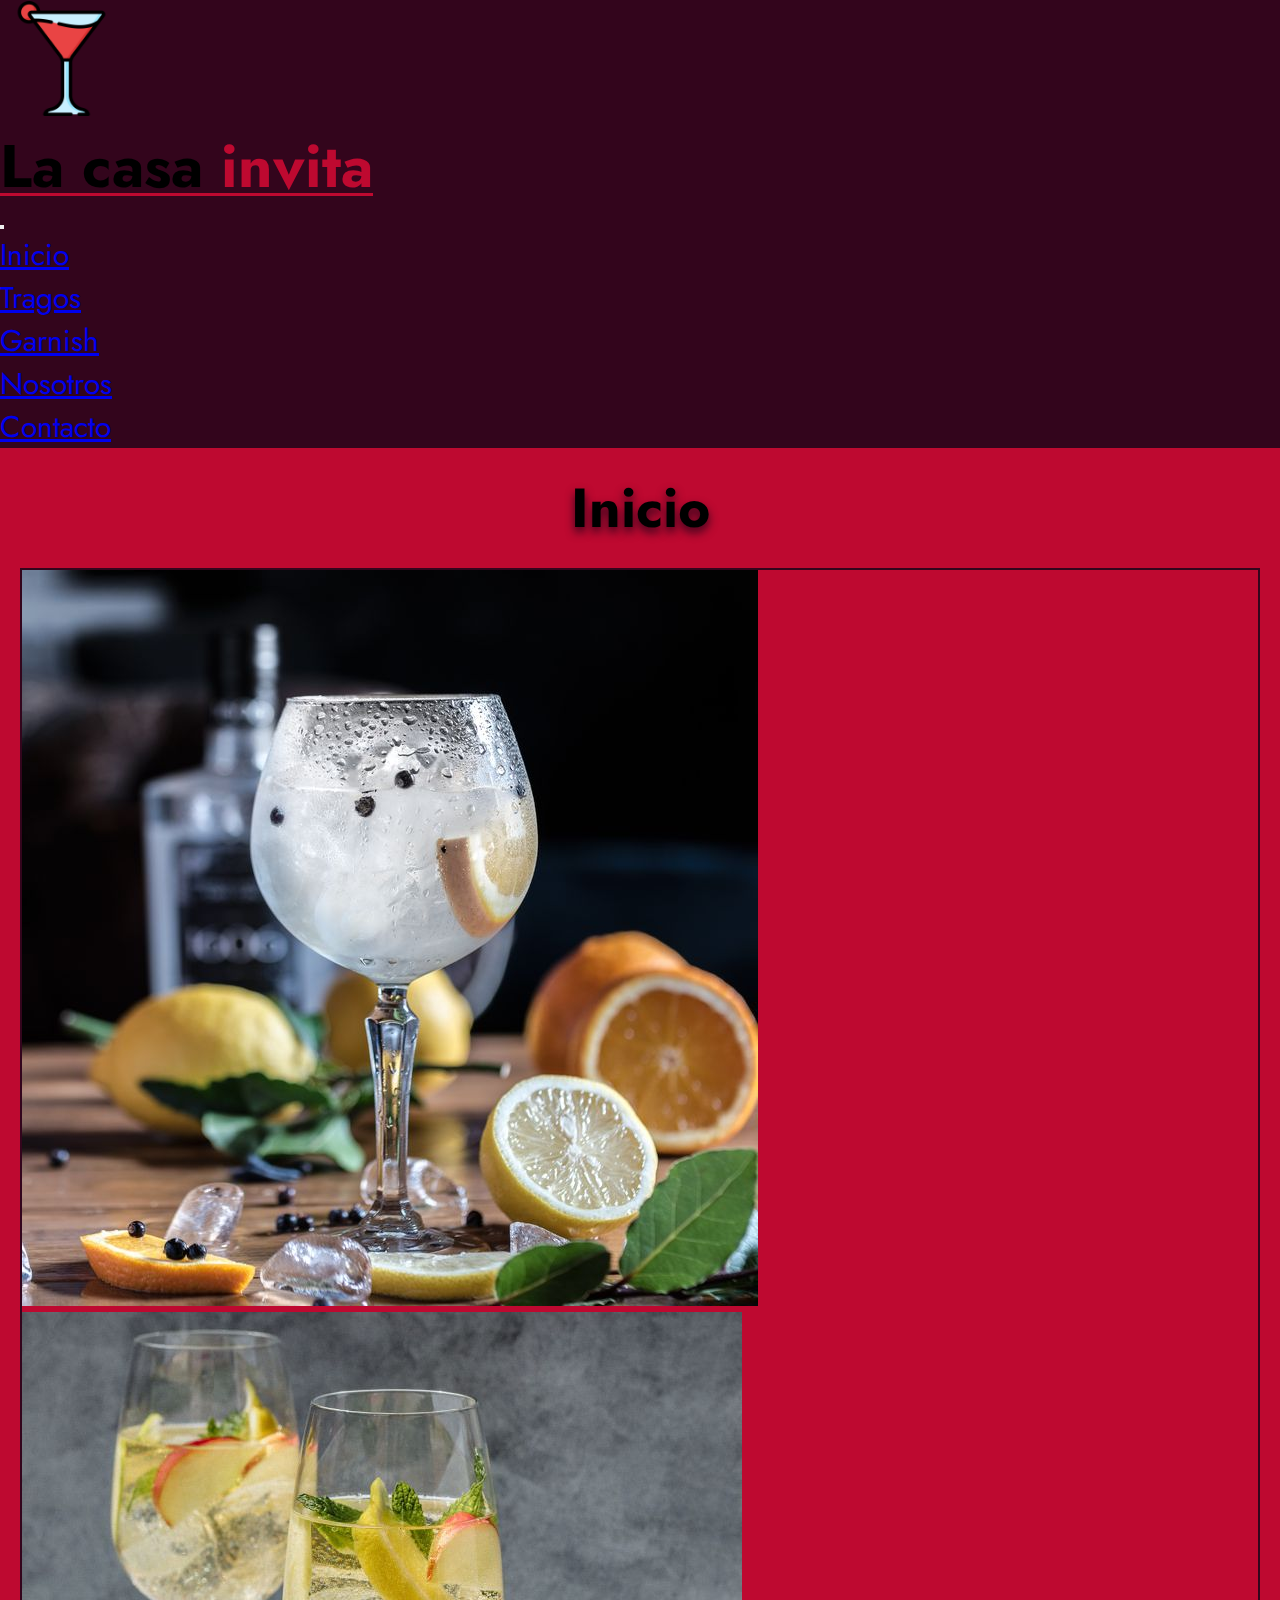
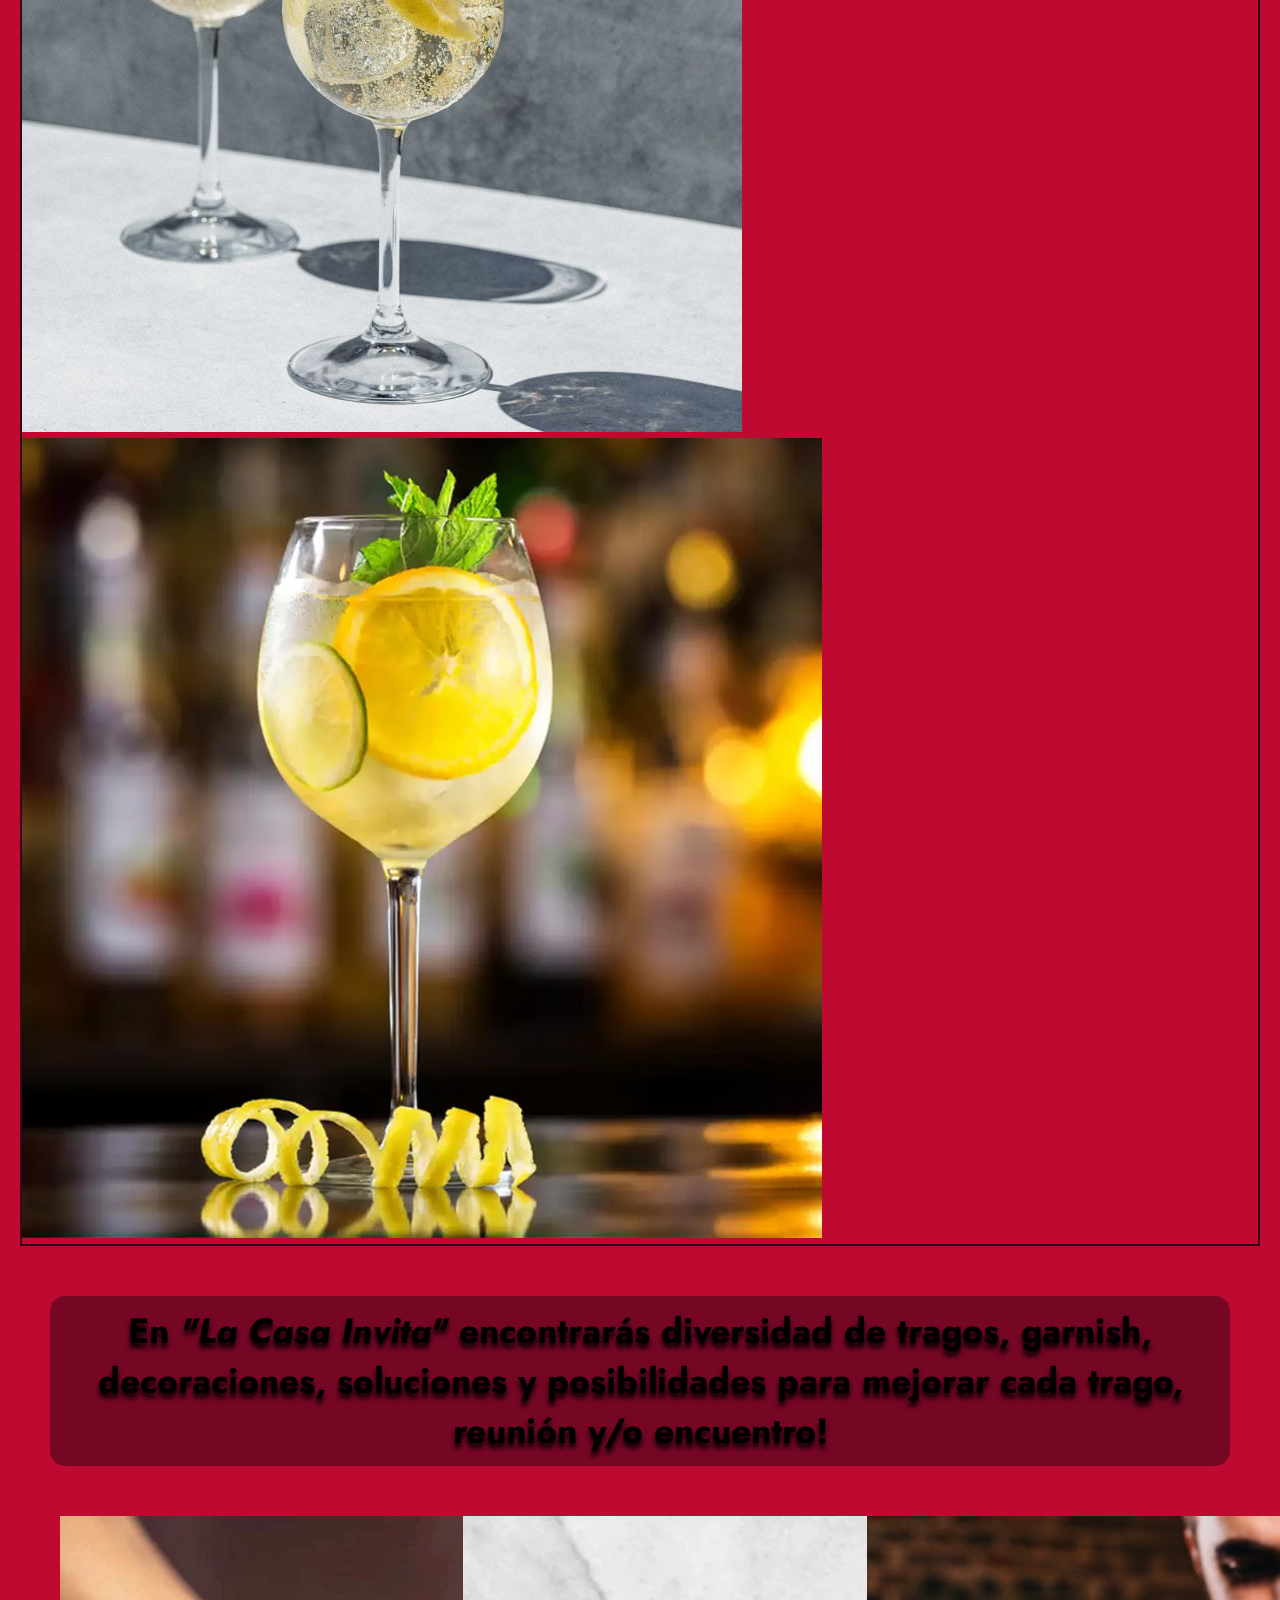
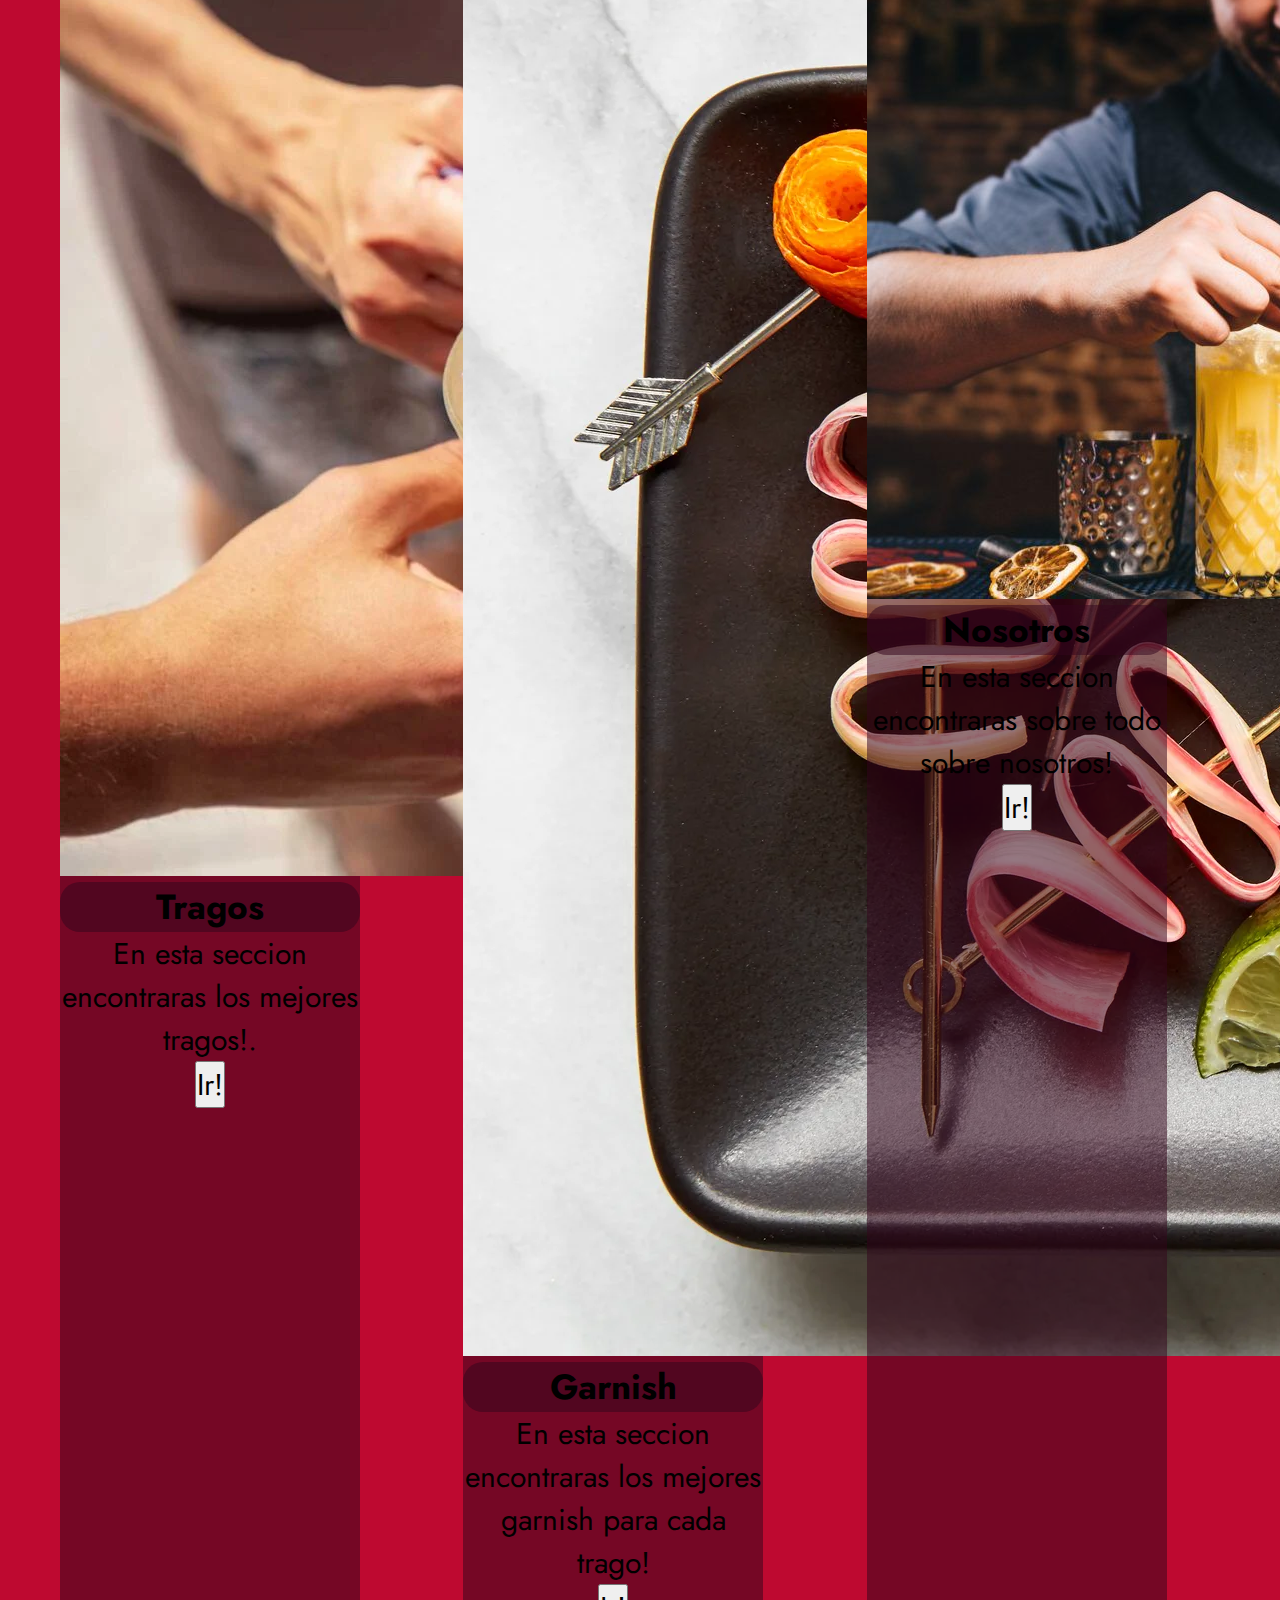
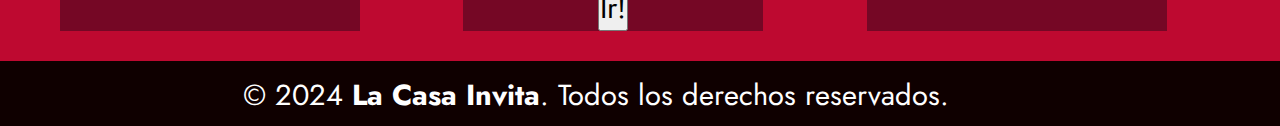
<file: index.html>
<!DOCTYPE html>
<html lang="es">
<head>
    <meta charset="UTF-8">
    <meta name="viewport" content="width=device-width, initial-scale=1.0">
    <title>La casa invita | Inicio</title>
    <link rel="stylesheet" href="https://cdnjs.cloudflare.com/ajax/libs/font-awesome/6.5.2/css/all.min.css"
        integrity="sha512-SnH5WK+bZxgPHs44uWIX+LLJAJ9/2PkPKZ5QiAj6Ta86w+fsb2TkcmfRyVX3pBnMFcV7oQPJkl9QevSCWr3W6A=="
        crossorigin="anonymous" referrerpolicy="no-referrer" />
    <link href="https://cdn.jsdelivr.net/npm/bootstrap@5.0.2/dist/css/bootstrap.min.css" rel="stylesheet"
        integrity="sha384-EVSTQN3/azprG1Anm3QDgpJLIm9Nao0Yz1ztcQTwFspd3yD65VohhpuuCOmLASjC" crossorigin="anonymous">
    <link rel="stylesheet" href="./styles/estilos.css">
    <meta name="description" content="Los mejores tragos, cooktails, destilados en combinacion, recomendaciones de garnish y tips para la mayor experiencia con bebidas alcoholicas!">
    <meta name="keyword" content="alcohol, tragos, cooktails, garnish, bebidas, isotonico, destilado, whisky, ron, vodka, tequila, gin, fernet">
</head>
<body>
    <header class="flex-column align-items-center">
        <nav class="navbar navbar-expand-lg navbar-light bg-light">
            <div class="container-fluid d-flex justify-content-between align-items-center">
                <a class="navbar-brand" href="#"><img class="logo" src="./assets/LOGO.png" alt="Cooktail Logo"></a>
                <div class="titulo">
                    <h1>La casa <span>invita</span></h1>
                </div>
                <button class="navbar-toggler" type="button" data-bs-toggle="collapse"
                    data-bs-target="#navbarNavDropdown" aria-controls="navbarNavDropdown" aria-expanded="false"
                    aria-label="Toggle navigation">
                    <span class="navbar-toggler-icon"></span>
                </button>
                <div class="collapse navbar-collapse" id="navbarNavDropdown">
                    <ul class="navbar-nav ms-auto">
                        <li class="nav-item">
                            <a class="nav-link active" aria-current="page" href="#">Inicio</a>
                        </li>
                        <li class="nav-item">
                            <a class="nav-link" href="./pages/1.html">Tragos</a>
                        </li>
                        <li class="nav-item">
                            <a class="nav-link" href="./pages/2.html">Garnish</a>
                        </li>
                        <li class="nav-item">
                            <a class="nav-link" href="#">Nosotros</a>
                        </li>
                        <li class="nav-item">
                            <a class="nav-link" href="#">Contacto</a>
                        </li>
                    </ul>
                </div>
            </div>
        </nav>
    </header>    
    <h2 class="sub">Inicio</h2>
    <section class="CarruselMovil">
        <div class="carousel-container">
            <div id="carouselExampleSlidesOnly" class="ImgCar carousel slide" data-bs-ride="carousel">
                <div class="carousel-inner">
                    <div class="carousel-item active">
                        <img src="./assets/TRAGO1.jpg" class="w-100" alt="Cooktail">
                    </div>
                    <div class="carousel-item">
                        <img src="./assets/TRAGO2.jpg" class="w-100" alt="Cooktail">
                    </div>
                    <div class="carousel-item">
                        <img src="./assets/TRAGO3.webp" class="w-100" alt="Cooktail">
                    </div>
                </div>
            </div>
        </div>
        <h3 class="presentacion">En <em>"La Casa Invita"</em> encontrarás diversidad de tragos, garnish, decoraciones, soluciones y posibilidades para mejorar cada trago, reunión y/o encuentro!</h3>
    </section>    
    <section class="Cards">
        <div class="card" style="width: 18rem;">
            <img src="./assets/Tragos.webp" class="card-img-top" alt="Cooktails">
            <div class="card-body">
                <h5 class="card-title">Tragos</h5>
                <p class="card-text">En esta seccion encontraras los mejores tragos!.</p>
                <a href="#"><button type="button" class="btn btn-danger">Ir!</button></a>
            </div>
        </div>
        <div class="card" style="width: 18rem;">
            <img src="./assets/Garnish.webp" class="card-img-top" alt="Garnish para tragos">
            <div class="card-body">
                <h5 class="card-title">Garnish</h5>
                <p class="card-text">En esta seccion encontraras los mejores garnish para cada trago!</p>
                <a href="#"><button type="button" class="btn btn-danger">Ir!</button></a>
            </div>
        </div>
        <div class="card" style="width: 18rem;">
            <img src="./assets/Nosotros.jpg" class="card-img-top" alt="Bartender haciendo un trago">
            <div class="card-body">
                <h5 class="card-title">Nosotros</h5>
                <p class="card-text">En esta seccion encontraras sobre todo sobre nosotros!</p>
                <a href="#"><button type="button" class="btn btn-danger">Ir!</button></a>
            </div>
        </div>
    </section>
    <footer>
        <p>&copy; 2024 <strong>La Casa Invita</strong>. Todos los derechos reservados.
        <a href="https://www.instagram.com/"><i class="fa-brands fa-instagram fa-beat"></i></a>
        <a href="https://www.facebook.com"><i class="fa-brands fa-facebook fa-beat"></i></a>
        </p>
    </footer>
    <script src="https://cdn.jsdelivr.net/npm/@popperjs/core@2.9.2/dist/umd/popper.min.js"
        integrity="sha384-IQsoLXl5PILFhosVNubq5LC7Qb9DXgDA9i+tQ8Zj3iwWAwPtgFTxbJ8NT4GN1R8p" crossorigin="anonymous">
    </script>
    <script src="https://cdn.jsdelivr.net/npm/bootstrap@5.0.2/dist/js/bootstrap.min.js"
        integrity="sha384-cVKIPhGWiC2Al4u+LWgxfKTRIcfu0JTxR+EQDz/bgldoEyl4H0zUF0QKbrJ0EcQF" crossorigin="anonymous">
    </script>
</body>
</html>
</file>
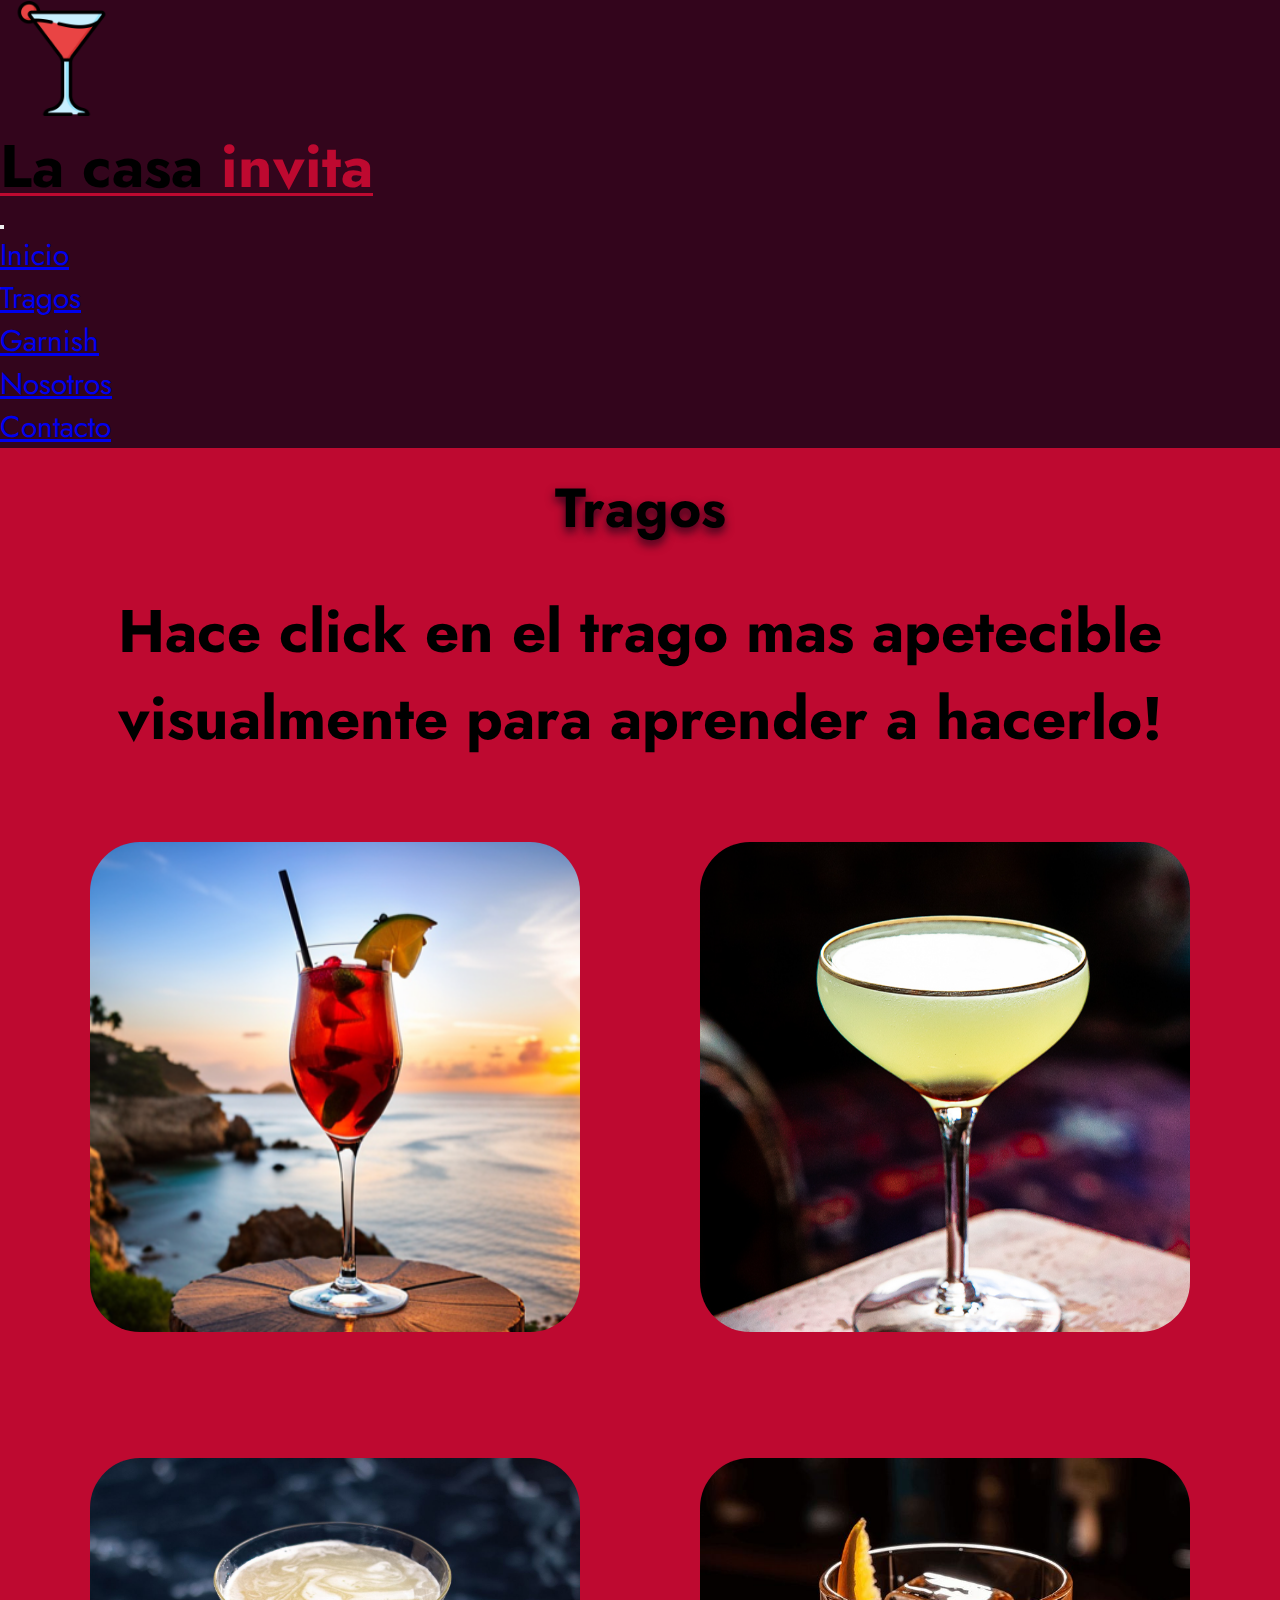
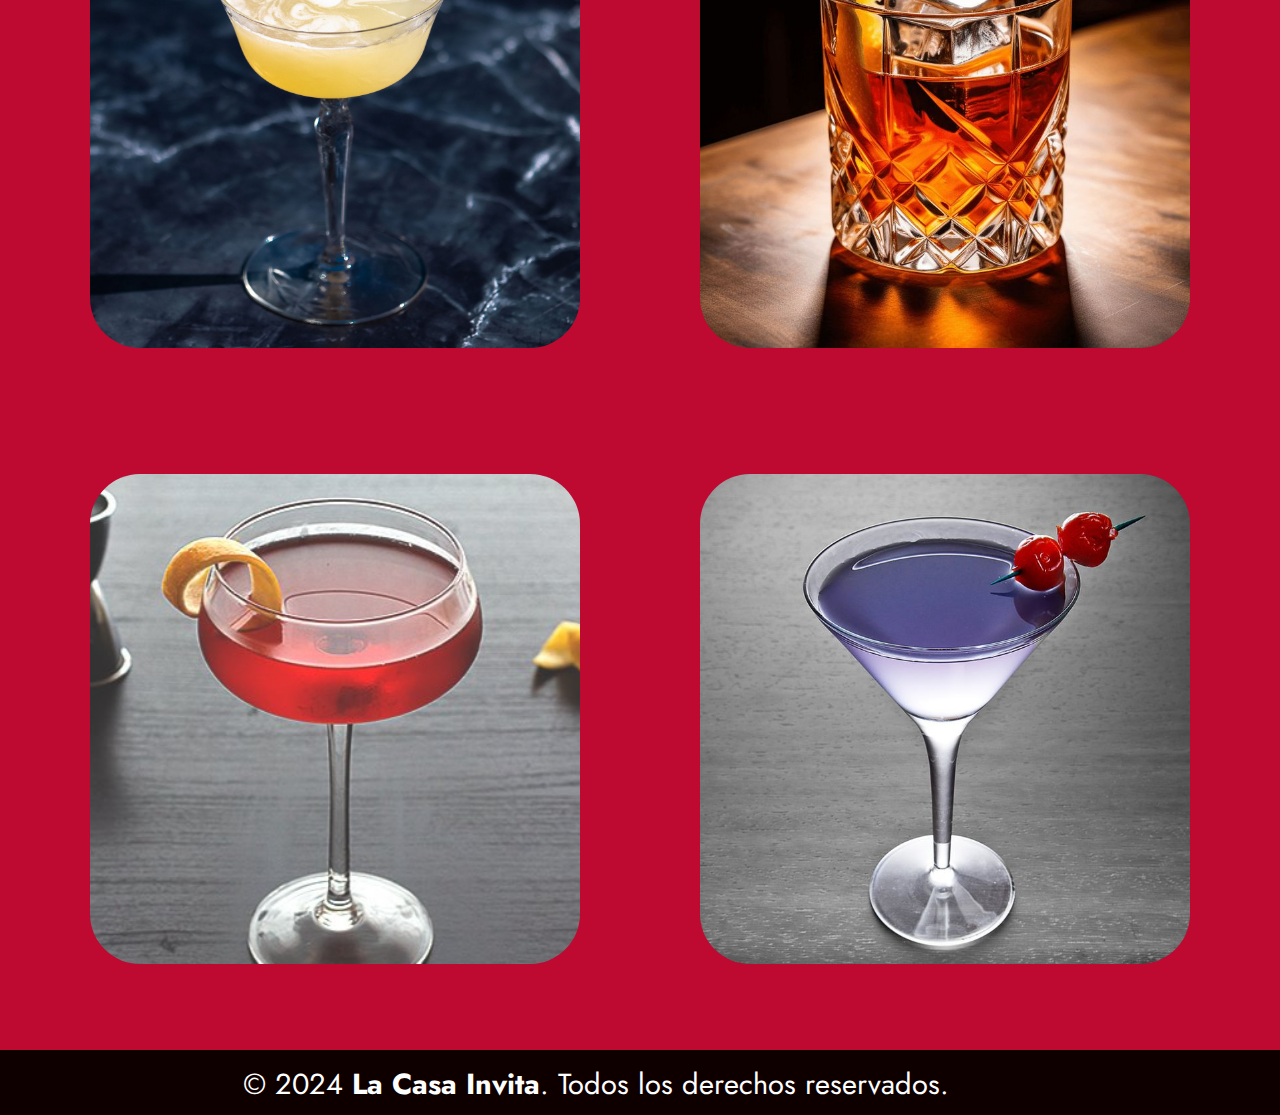
<file: pages/1.html>
<!DOCTYPE html>
<html lang="es">
<head>
    <meta charset="UTF-8">
    <meta name="viewport" content="width=device-width, initial-scale=1.0">
    <title>Tragos de La Casa</title>
    <link rel="stylesheet" href="https://cdnjs.cloudflare.com/ajax/libs/font-awesome/6.5.2/css/all.min.css"
        integrity="sha512-SnH5WK+bZxgPHs44uWIX+LLJAJ9/2PkPKZ5QiAj6Ta86w+fsb2TkcmfRyVX3pBnMFcV7oQPJkl9QevSCWr3W6A=="
        crossorigin="anonymous" referrerpolicy="no-referrer" />
    <link href="https://cdn.jsdelivr.net/npm/bootstrap@5.0.2/dist/css/bootstrap.min.css" rel="stylesheet"
        integrity="sha384-EVSTQN3/azprG1Anm3QDgpJLIm9Nao0Yz1ztcQTwFspd3yD65VohhpuuCOmLASjC" crossorigin="anonymous">
    <link rel="stylesheet" href="../styles/estilos.css">
    <meta name="description" content="Los mejores tragos, cooktails, destilados en combinacion, recomendaciones de garnish y tips para la mayor experiencia con bebidas alcoholicas!">
    <meta name="keyword" content="alcohol, tragos, cooktails, garnish, bebidas, isotonico, destilado, whisky, ron, vodka, tequila, gin, fernet">
</head>
<body>
    <header class="flex-column align-items-center">
        <nav class="navbar navbar-expand-lg navbar-light bg-light">
            <div class="container-fluid d-flex justify-content-between align-items-center">
                <a class="navbar-brand" href="#"><img class="logo" src="../assets/LOGO.png" alt="Cooktail Logo"></a>
                <div class="titulo">
                    <h1>La casa <span>invita</span></h1>
                </div>
                <button class="navbar-toggler" type="button" data-bs-toggle="collapse"
                    data-bs-target="#navbarNavDropdown" aria-controls="navbarNavDropdown" aria-expanded="false"
                    aria-label="Toggle navigation">
                    <span class="navbar-toggler-icon"></span>
                </button>
                <div class="collapse navbar-collapse" id="navbarNavDropdown">
                    <ul class="navbar-nav ms-auto">
                        <li class="nav-item">
                            <a class="nav-link" aria-current="page" href="../index.html">Inicio</a>
                        </li>
                        <li class="nav-item">
                            <a class="nav-link active" href="#">Tragos</a>
                        </li>
                        <li class="nav-item">
                            <a class="nav-link" href="./2.html">Garnish</a>
                        </li>
                        <li class="nav-item">
                            <a class="nav-link" href="#">Nosotros</a>
                        </li>
                        <li class="nav-item">
                            <a class="nav-link" href="#">Contacto</a>
                        </li>
                    </ul>
                </div>
            </div>
        </nav>
    </header>    
    <h2 class="sub">Tragos</h2>
        <section class="container">
            <div class="textoTragoDiv"></div>
            <h3 class="textoTragos">Hace click en el trago mas apetecible visualmente para aprender a hacerlo!</h3>
            <div class="tragosGrid">
                <a href="https://www.allrecipes.com/recipe/218364/sunset-sangria/"><img src="../assets/SunsetSangria.png" alt="Trago Sunset Sangria"></a>
                <a href="https://www.liquor.com/recipes/the-last-word/"><img src="../assets/LastWorld.jpg" alt="Trago Last World"></a>
                <a href="https://www.liquor.com/recipes/corpse-reviver-no-2/"><img src="../assets/CorpseReviverNo2.jpg" alt="Trago Corpse Reviver No2"></a>
                <a href="https://liquor.com/recipes/sazerac/"><img src="../assets/Sazerac.jpg" alt="Trago Sazerac"></a>
                <a href="https://www.liquor.com/recipes/boulevardier/"><img src="../assets/Boulevardier.jpg" alt="Trago Boulevardier"></a>
                <a href="https://www.liquor.com/recipes/aviation/"><img src="../assets/Aviatation.jpg" alt="Trago Aviatation"></a>
            </div>
        </section>
    <footer>
        <p>&copy; 2024 <strong>La Casa Invita</strong>. Todos los derechos reservados.
        <a href="https://www.instagram.com/"><i class="fa-brands fa-instagram fa-beat"></i></a>
        <a href="https://www.facebook.com"><i class="fa-brands fa-facebook fa-beat"></i></a>
        </p>
    </footer>
    <script src="https://cdn.jsdelivr.net/npm/@popperjs/core@2.9.2/dist/umd/popper.min.js"
        integrity="sha384-IQsoLXl5PILFhosVNubq5LC7Qb9DXgDA9i+tQ8Zj3iwWAwPtgFTxbJ8NT4GN1R8p" crossorigin="anonymous">
    </script>
    <script src="https://cdn.jsdelivr.net/npm/bootstrap@5.0.2/dist/js/bootstrap.min.js"
        integrity="sha384-cVKIPhGWiC2Al4u+LWgxfKTRIcfu0JTxR+EQDz/bgldoEyl4H0zUF0QKbrJ0EcQF" crossorigin="anonymous">
    </script>
</body>
</html>
</file>
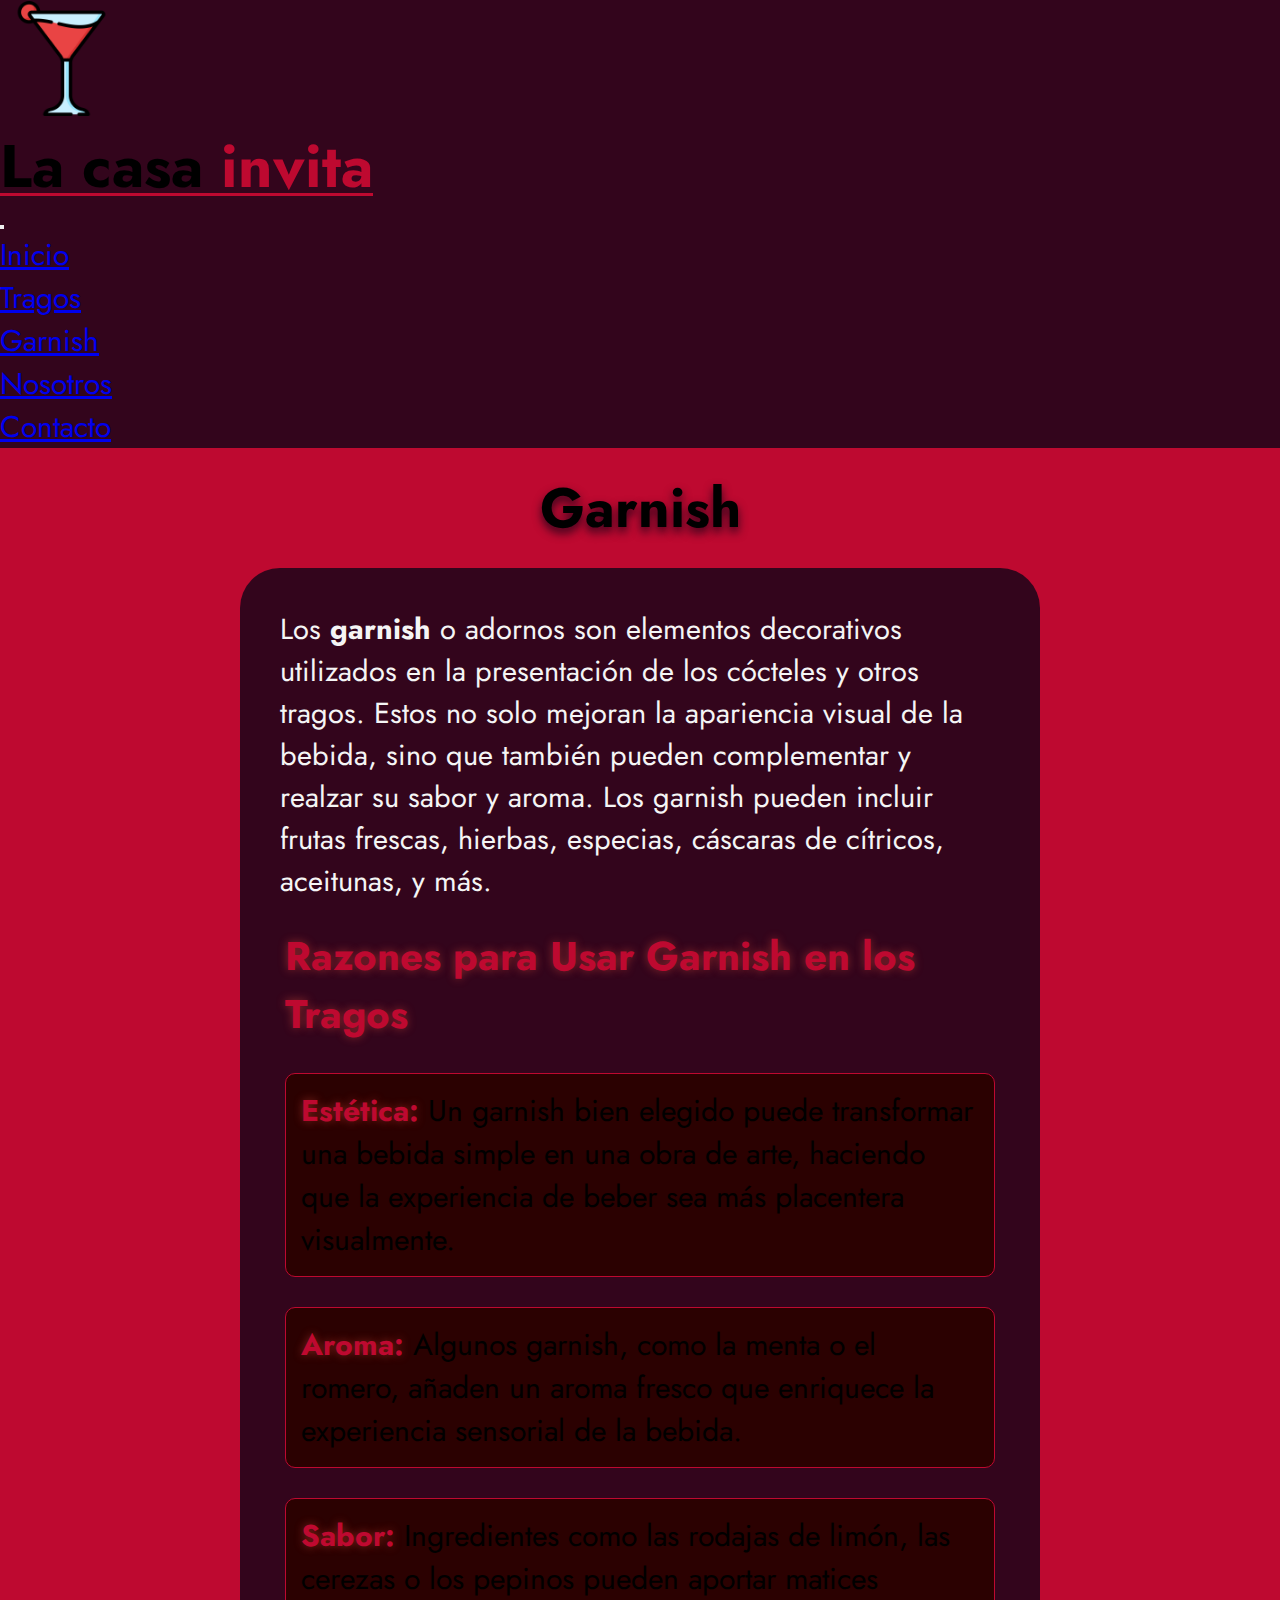
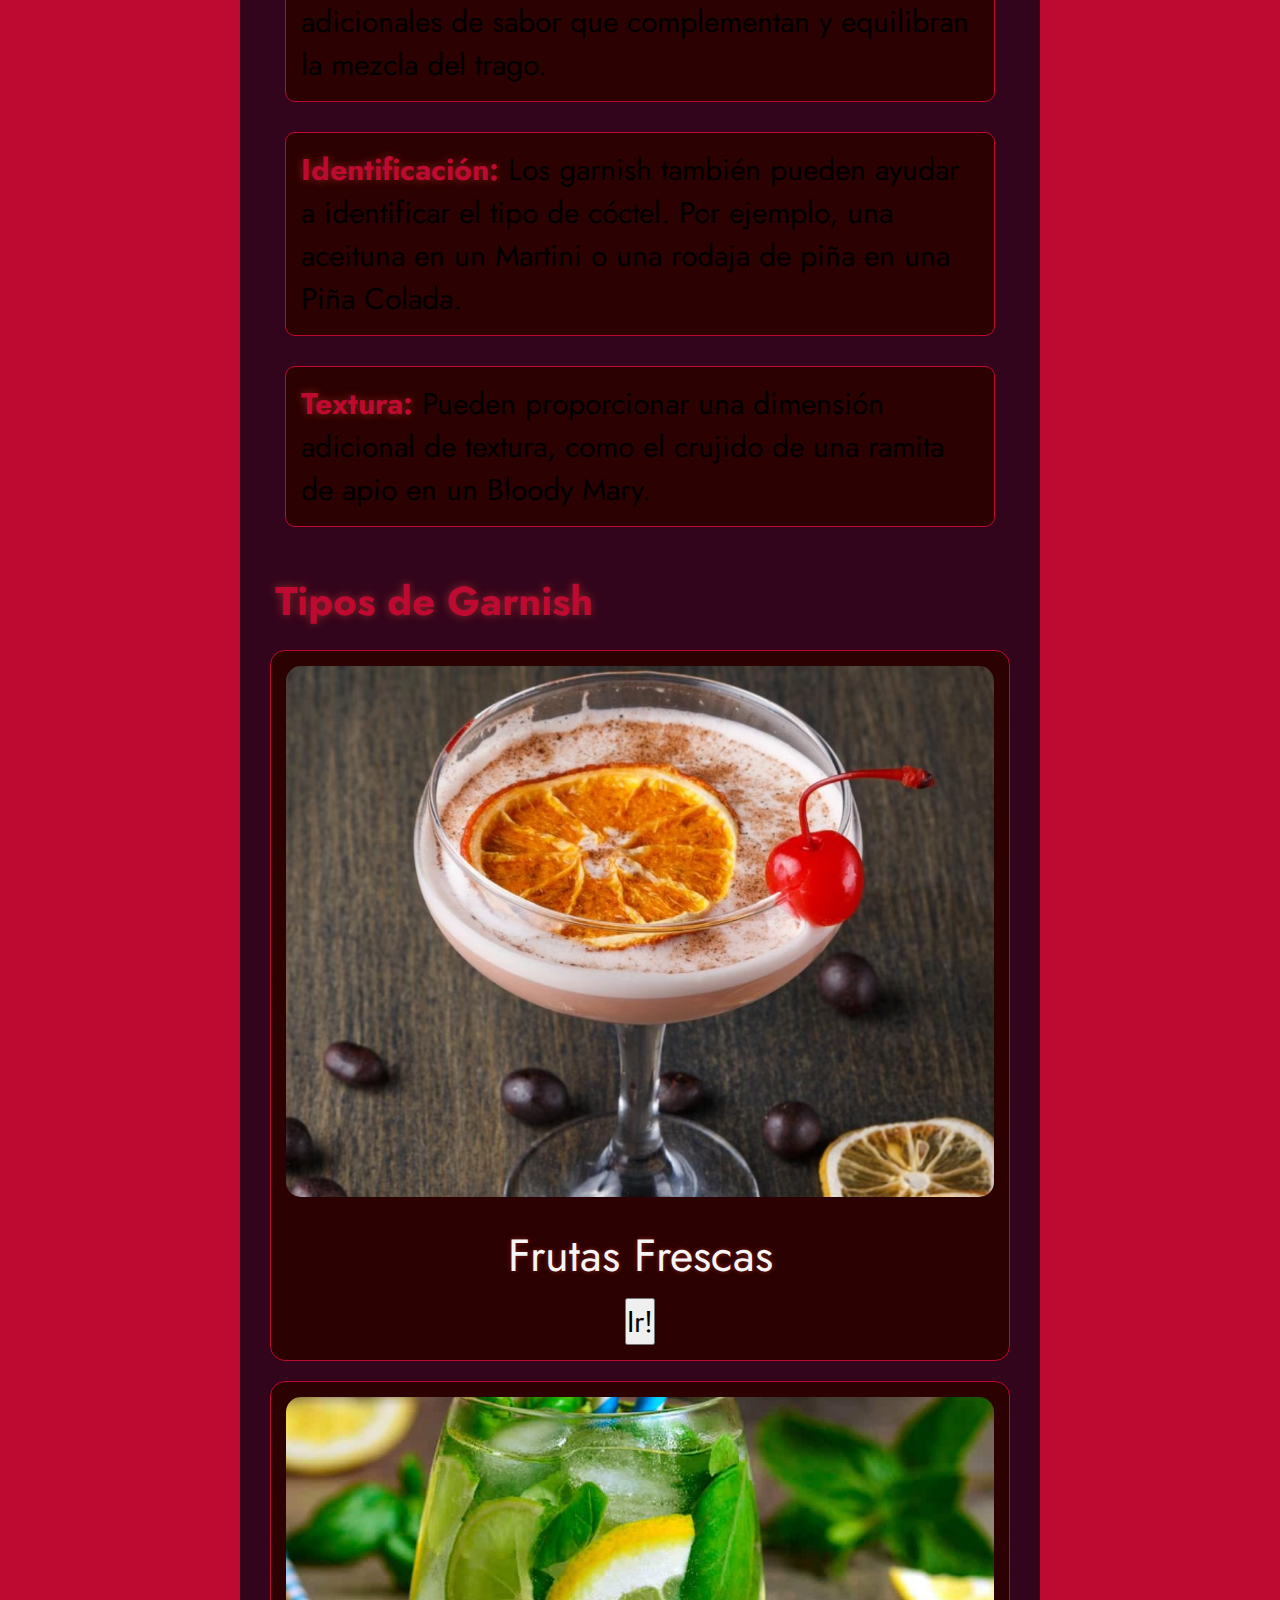
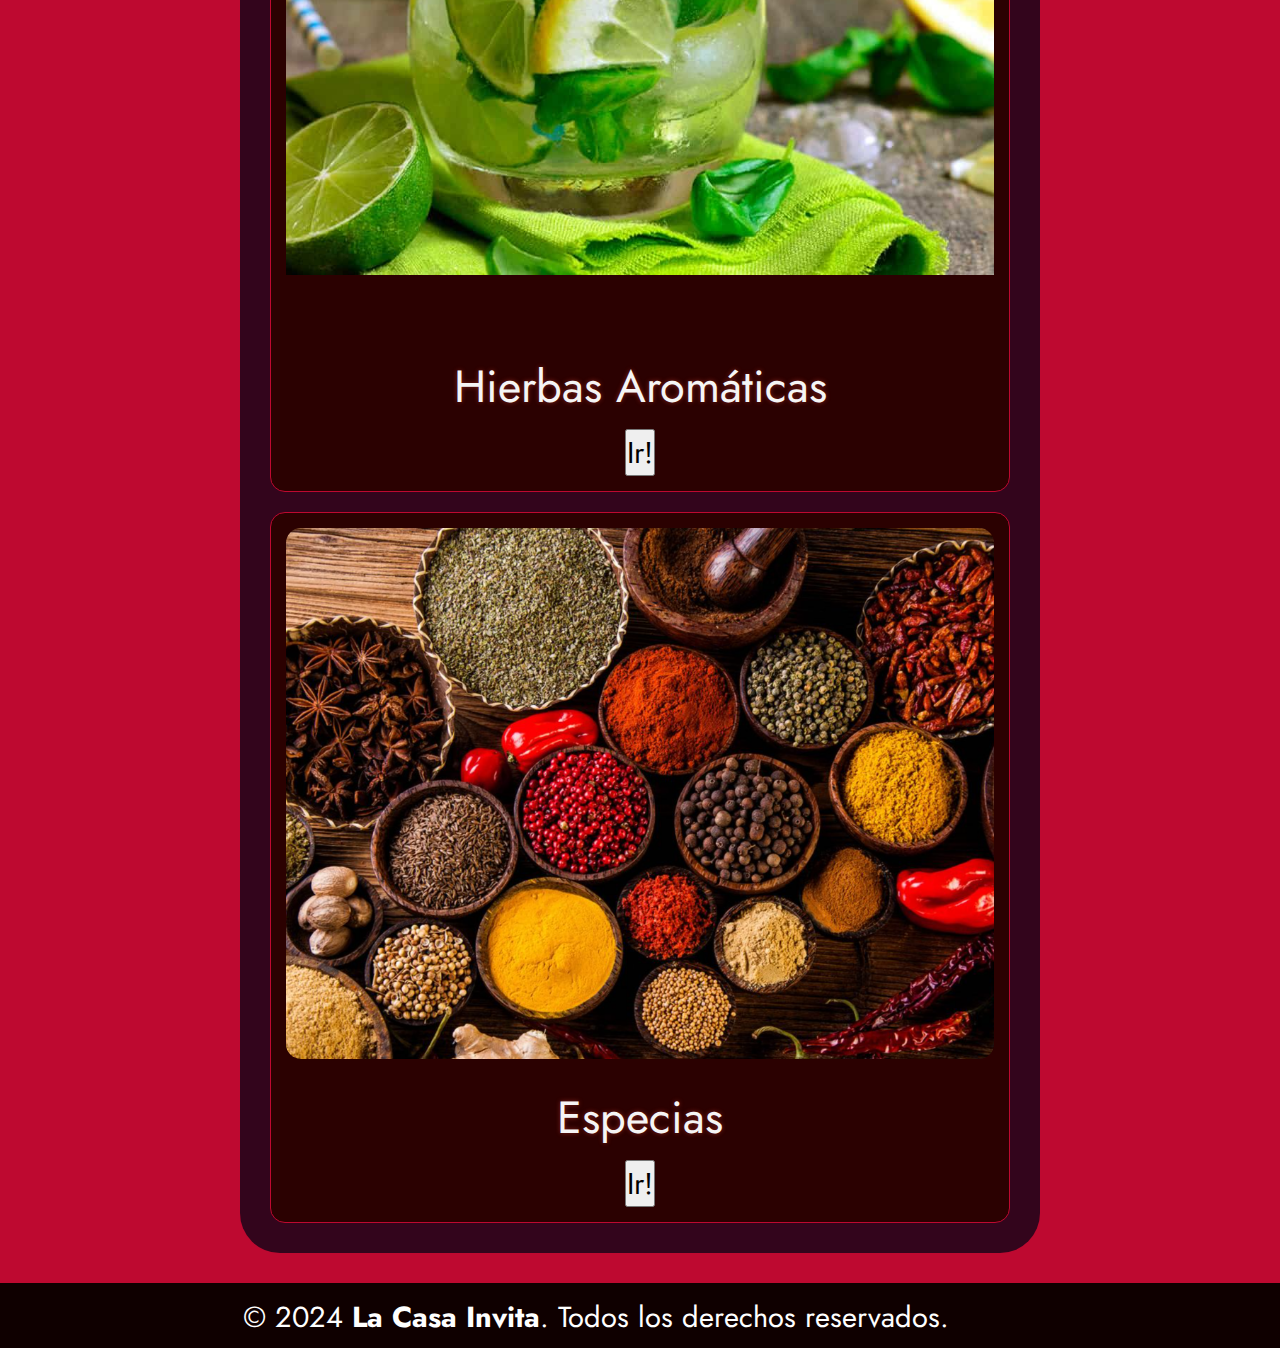
<file: pages/2.html>
<!DOCTYPE html>
<html lang="es">
<head>
    <meta charset="UTF-8">
    <meta name="viewport" content="width=device-width, initial-scale=1.0">
    <title>La casa invita</title>
    <link rel="stylesheet" href="https://cdnjs.cloudflare.com/ajax/libs/font-awesome/6.5.2/css/all.min.css"
        integrity="sha512-SnH5WK+bZxgPHs44uWIX+LLJAJ9/2PkPKZ5QiAj6Ta86w+fsb2TkcmfRyVX3pBnMFcV7oQPJkl9QevSCWr3W6A=="
        crossorigin="anonymous" referrerpolicy="no-referrer" />
    <link href="https://cdn.jsdelivr.net/npm/bootstrap@5.0.2/dist/css/bootstrap.min.css" rel="stylesheet"
        integrity="sha384-EVSTQN3/azprG1Anm3QDgpJLIm9Nao0Yz1ztcQTwFspd3yD65VohhpuuCOmLASjC" crossorigin="anonymous">
    <link rel="stylesheet" href="../styles/estilos.css">
    <meta name="description"
        content="Los mejores tragos, cooktails, destilados en combinacion, recomendaciones de garnish y tips para la mayor experiencia con bebidas alcoholicas!">
    <meta name="keyword"
        content="alcohol, tragos, cooktails, garnish, bebidas, isotonico, destilado, whisky, ron, vodka, tequila, gin, fernet">
</head>
<body>
    <header class="flex-column align-items-center">
        <nav class="navbar navbar-expand-lg navbar-light bg-light">
            <div class="container-fluid d-flex justify-content-between align-items-center">
                <a class="navbar-brand" href="#"><img class="logo" src="../assets/LOGO.png" alt="Cooktail Logo"></a>
                <div class="titulo">
                    <h1>La casa <span>invita</span></h1>
                </div>
                <button class="navbar-toggler" type="button" data-bs-toggle="collapse"
                    data-bs-target="#navbarNavDropdown" aria-controls="navbarNavDropdown" aria-expanded="false"
                    aria-label="Toggle navigation">
                    <span class="navbar-toggler-icon"></span>
                </button>
                <div class="collapse navbar-collapse" id="navbarNavDropdown">
                    <ul class="navbar-nav ms-auto">
                        <li class="nav-item">
                            <a class="nav-link" aria-current="page" href="../index.html">Inicio</a>
                        </li>
                        <li class="nav-item">
                            <a class="nav-link" href="../pages/1.html">Tragos</a>
                        </li>
                        <li class="nav-item">
                            <a class="nav-link active" href="#">Garnish</a>
                        </li>
                        <li class="nav-item">
                            <a class="nav-link" href="../pages/3.html">Nosotros</a>
                        </li>
                        <li class="nav-item">
                            <a class="nav-link" href="#">Contacto</a>
                        </li>
                    </ul>
                </div>
            </div>
        </nav>
    </header>
    <h2 class="sub">Garnish</h2>
    <section class="importanciaGarnish">
        <p>
            Los <strong>garnish</strong> o adornos son elementos decorativos utilizados en la presentación de los
            cócteles y otros tragos. Estos no solo mejoran la apariencia visual de la bebida, sino que también pueden
            complementar y realzar su sabor y aroma. Los garnish pueden incluir frutas frescas, hierbas, especias,
            cáscaras de cítricos, aceitunas, y más.
        </p>
        <div class="razones">
            <h2>Razones para Usar Garnish en los Tragos</h2>
            <ul>
                <li><strong>Estética:</strong> Un garnish bien elegido puede transformar una bebida simple en una obra
                    de arte, haciendo que la experiencia de beber sea más placentera visualmente.</li>
                <li><strong>Aroma:</strong> Algunos garnish, como la menta o el romero, añaden un aroma fresco que
                    enriquece la experiencia sensorial de la bebida.</li>
                <li><strong>Sabor:</strong> Ingredientes como las rodajas de limón, las cerezas o los pepinos pueden
                    aportar matices adicionales de sabor que complementan y equilibran la mezcla del trago.</li>
                <li><strong>Identificación:</strong> Los garnish también pueden ayudar a identificar el tipo de cóctel.
                    Por ejemplo, una aceituna en un Martini o una rodaja de piña en una Piña Colada.</li>
                <li><strong>Textura:</strong> Pueden proporcionar una dimensión adicional de textura, como el crujido de
                    una ramita de apio en un Bloody Mary.</li>
            </ul>
        </div>
        <div class="tiposGarnish">
            <h2>Tipos de Garnish</h2>
            <div class="galeriaGarnish">
                <div class="itemGarnish">
                    <img src="../assets/FrutasGarnish.jpg" alt="Imagen de un garnish">
                    <p>Frutas Frescas</p>
                    <a href="#"><button type="button" class="botonGarnish btn btn-danger">Ir!</button></a>
                </div>
                <div class="itemGarnish">
                    <img src="../assets/HierbasAromaticas.jpg" alt="Imagen de un garnish">
                    <p>Hierbas Aromáticas</p>
                <a href="#"><button type="button" class="botonGarnish btn btn-danger">Ir!</button></a>
                </div>
                <div class="itemGarnish">
                    <img src="../assets/EspeciasGarnish.jpg" alt="Imagen de un garnish">
                    <p>Especias</p>
                <a href="#"><button type="button" class="botonGarnish btn btn-danger">Ir!</button></a>
                </div>
            </div>
        </div>
    </section>
    <footer>
        <p>&copy; 2024 <strong>La Casa Invita</strong>. Todos los derechos reservados.
            <a href="https://www.instagram.com/"><i class="fa-brands fa-instagram fa-beat"></i></a>
            <a href="https://www.facebook.com"><i class="fa-brands fa-facebook fa-beat"></i></a>
        </p>
    </footer>
    <script src="https://cdn.jsdelivr.net/npm/@popperjs/core@2.9.2/dist/umd/popper.min.js"
        integrity="sha384-IQsoLXl5PILFhosVNubq5LC7Qb9DXgDA9i+tQ8Zj3iwWAwPtgFTxbJ8NT4GN1R8p" crossorigin="anonymous">
    </script>
    <script src="https://cdn.jsdelivr.net/npm/bootstrap@5.0.2/dist/js/bootstrap.min.js"
        integrity="sha384-cVKIPhGWiC2Al4u+LWgxfKTRIcfu0JTxR+EQDz/bgldoEyl4H0zUF0QKbrJ0EcQF" crossorigin="anonymous">
    </script>
</body>
</html>
</file>
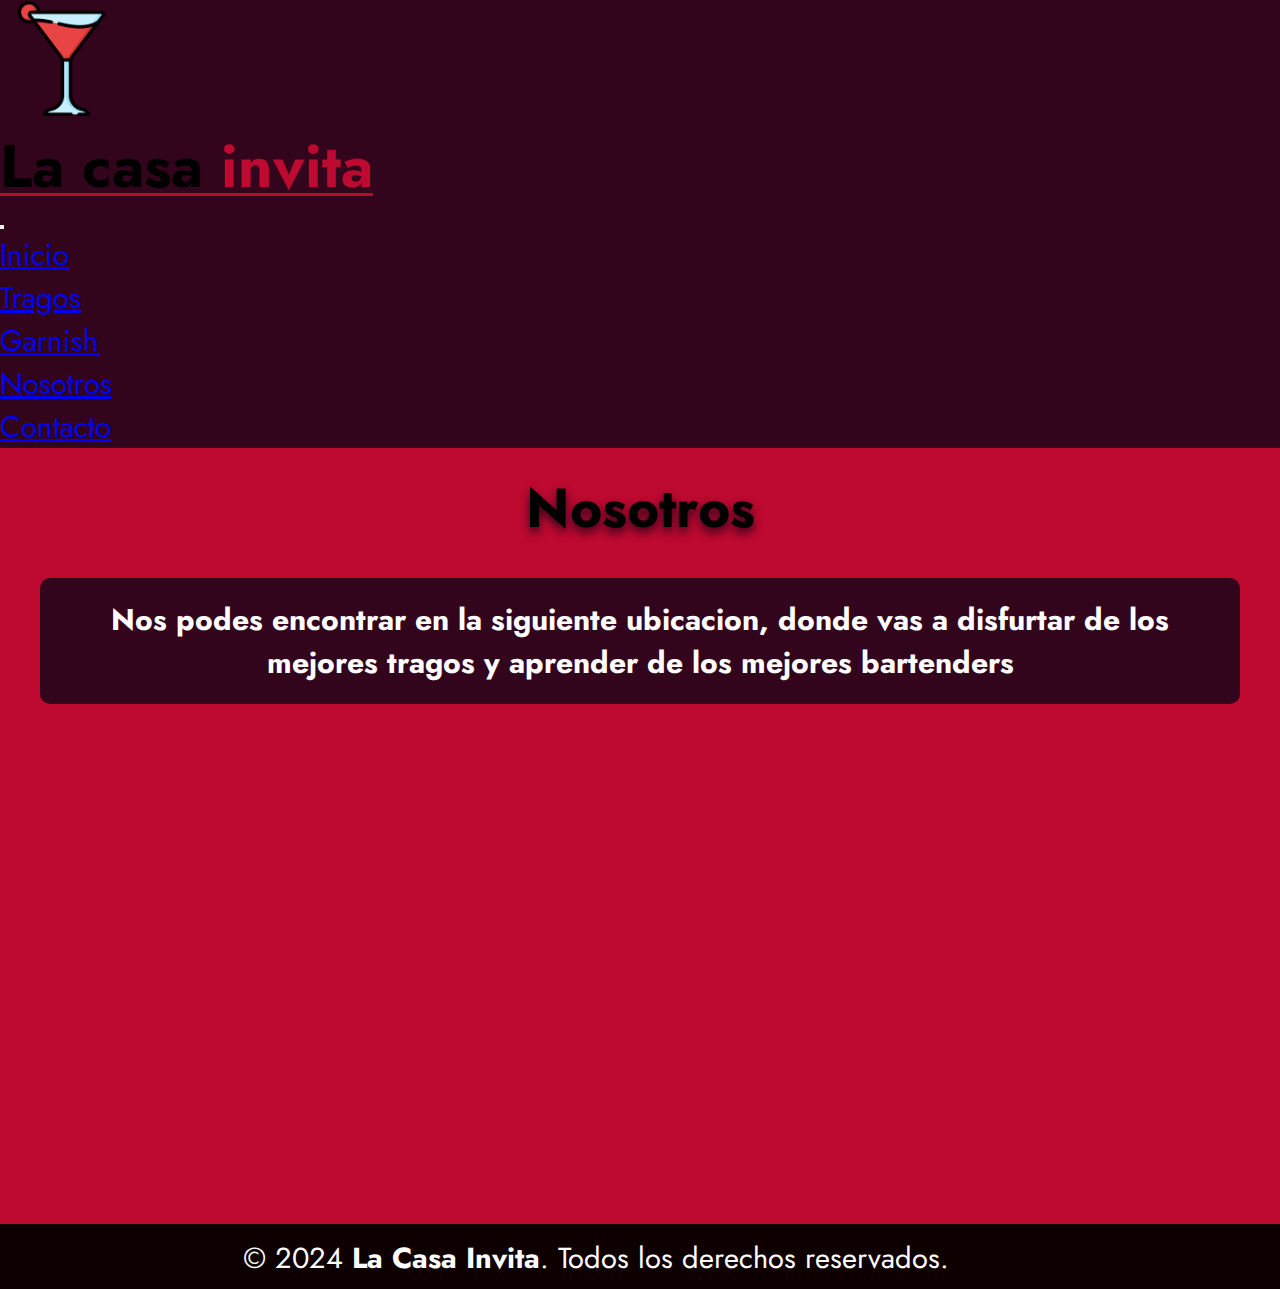
<file: pages/3.html>
<!DOCTYPE html>
<html lang="es">
<head>
    <meta charset="UTF-8">
    <meta name="viewport" content="width=device-width, initial-scale=1.0">
    <title>Nosotros | La casa invita</title>
    <link rel="stylesheet" href="https://cdnjs.cloudflare.com/ajax/libs/font-awesome/6.5.2/css/all.min.css"
        integrity="sha512-SnH5WK+bZxgPHs44uWIX+LLJAJ9/2PkPKZ5QiAj6Ta86w+fsb2TkcmfRyVX3pBnMFcV7oQPJkl9QevSCWr3W6A=="
        crossorigin="anonymous" referrerpolicy="no-referrer" />
    <link href="https://cdn.jsdelivr.net/npm/bootstrap@5.0.2/dist/css/bootstrap.min.css" rel="stylesheet"
        integrity="sha384-EVSTQN3/azprG1Anm3QDgpJLIm9Nao0Yz1ztcQTwFspd3yD65VohhpuuCOmLASjC" crossorigin="anonymous">
    <link rel="stylesheet" href="../styles/estilos.css">
    <meta name="description"
        content="Los mejores tragos, cooktails, destilados en combinacion, recomendaciones de garnish y tips para la mayor experiencia con bebidas alcoholicas!">
    <meta name="keyword"
        content="alcohol, tragos, cooktails, garnish, bebidas, isotonico, destilado, whisky, ron, vodka, tequila, gin, fernet">
</head>
<body>
    <header class="flex-column align-items-center">
        <nav class="navbar navbar-expand-lg navbar-light bg-light">
            <div class="container-fluid d-flex justify-content-between align-items-center">
                <a class="navbar-brand" href="#"><img class="logo" src="../assets/LOGO.png" alt="Cooktail Logo"></a>
                <div class="titulo">
                    <h1>La casa <span>invita</span></h1>
                </div>
                <button class="navbar-toggler" type="button" data-bs-toggle="collapse"
                    data-bs-target="#navbarNavDropdown" aria-controls="navbarNavDropdown" aria-expanded="false"
                    aria-label="Toggle navigation">
                    <span class="navbar-toggler-icon"></span>
                </button>
                <div class="collapse navbar-collapse" id="navbarNavDropdown">
                    <ul class="navbar-nav ms-auto">
                        <li class="nav-item">
                            <a class="nav-link" aria-current="page" href="../index.html">Inicio</a>
                        </li>
                        <li class="nav-item">
                            <a class="nav-link" href="../pages/1.html">Tragos</a>
                        </li>
                        <li class="nav-item">
                            <a class="nav-link" href="../pages/2.html">Garnish</a>
                        </li>
                        <li class="nav-item">
                            <a class="nav-link active" href="#">Nosotros</a>
                        </li>
                        <li class="nav-item">
                            <a class="nav-link" href="../pages/4.html">Contacto</a>
                        </li>
                    </ul>
                </div>
            </div>
        </nav>
    </header>
    <h2 class="sub">Nosotros</h2>
        <h3 class="bionos">Nos podes encontrar en la siguiente ubicacion, donde vas a disfurtar de los mejores tragos y aprender de los mejores bartenders</h3>
        <div class="mapa-container">
            <iframe class="mapa" src="https://www.google.com/maps/embed?pb=!1m18!1m12!1m3!1d3284.016888186432!2d-58.38414532514664!3d-34.60373445749752!2m3!1f0!2f0!3f0!3m2!1i1024!2i768!4f13.1!3m3!1m2!1s0x4aa9f0a6da5edb%3A0x11bead4e234e558b!2sObelisco!5e0!3m2!1ses-419!2sar!4v1714700875510!5m2!1ses-419!2sar" width="600" height="450" style="border:0;" allowfullscreen="" loading="lazy" referrerpolicy="no-referrer-when-downgrade"></iframe>
        </div>
    <footer>
        <p>&copy; 2024 <strong>La Casa Invita</strong>. Todos los derechos reservados.
            <a href="https://www.instagram.com/"><i class="fa-brands fa-instagram fa-beat"></i></a>
            <a href="https://www.facebook.com"><i class="fa-brands fa-facebook fa-beat"></i></a>
        </p>
    </footer>
    <script src="https://cdn.jsdelivr.net/npm/@popperjs/core@2.9.2/dist/umd/popper.min.js"
        integrity="sha384-IQsoLXl5PILFhosVNubq5LC7Qb9DXgDA9i+tQ8Zj3iwWAwPtgFTxbJ8NT4GN1R8p" crossorigin="anonymous">
    </script>
    <script src="https://cdn.jsdelivr.net/npm/bootstrap@5.0.2/dist/js/bootstrap.min.js"
        integrity="sha384-cVKIPhGWiC2Al4u+LWgxfKTRIcfu0JTxR+EQDz/bgldoEyl4H0zUF0QKbrJ0EcQF" crossorigin="anonymous">
    </script>
</body>
</html>
</file>
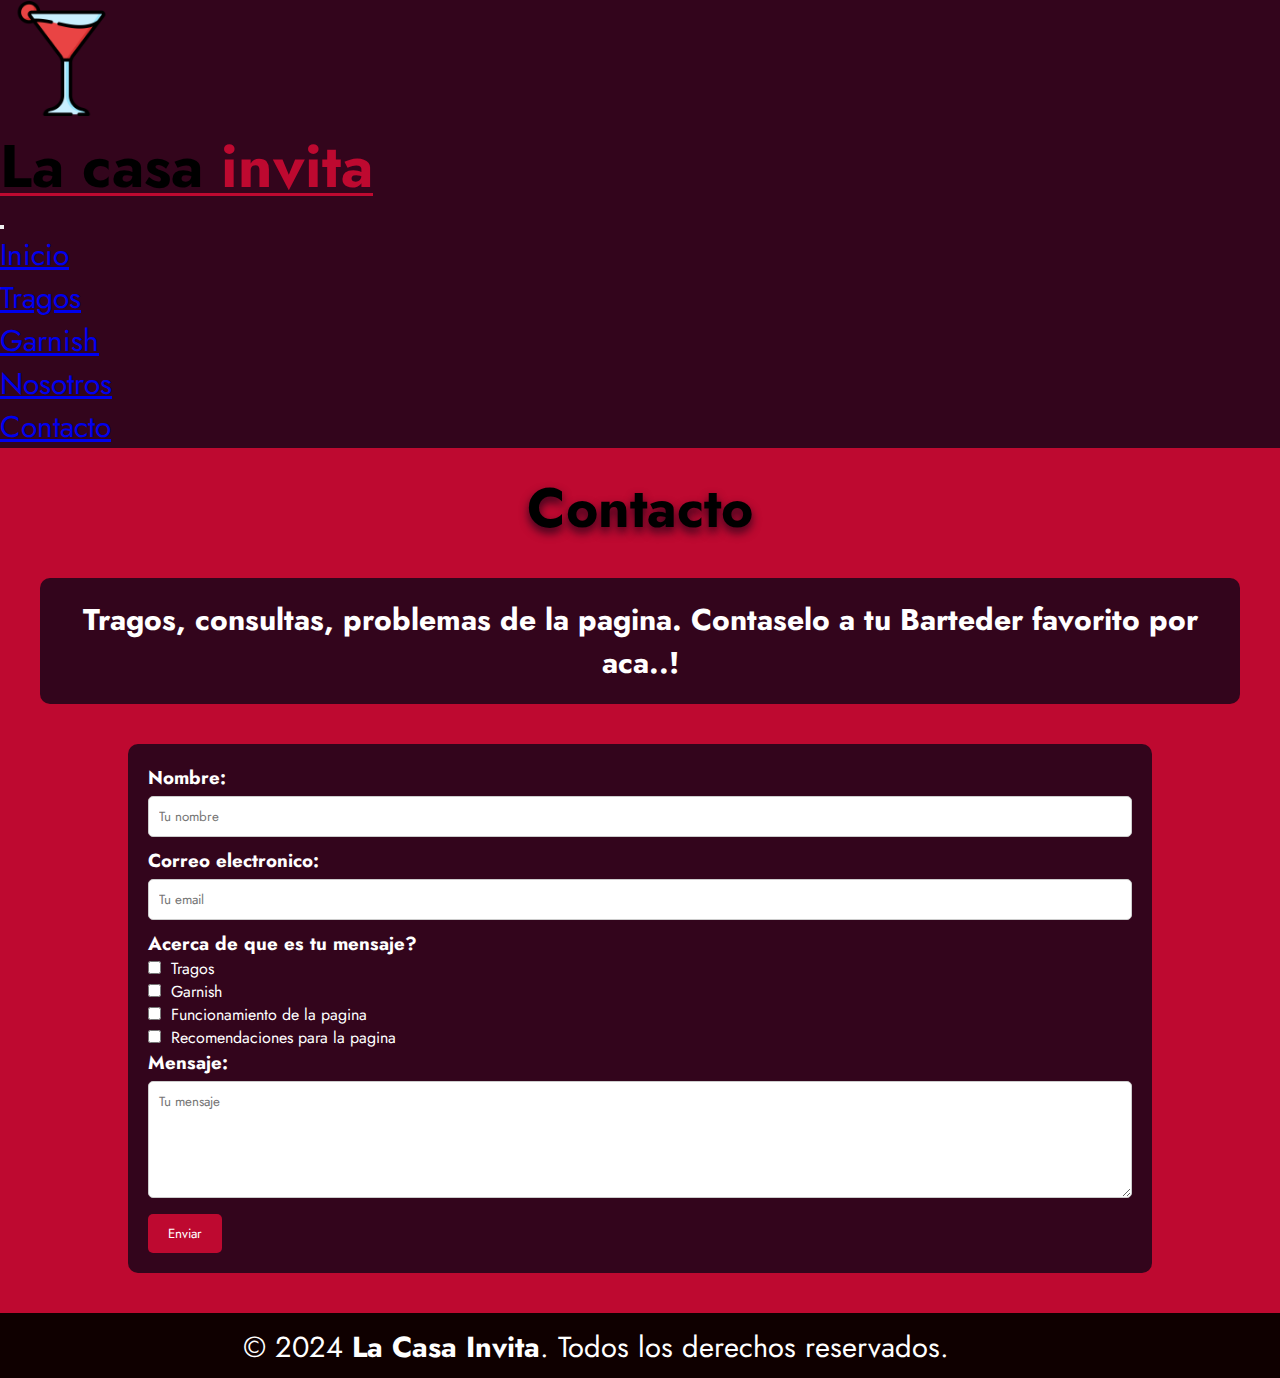
<file: pages/4.html>
<!DOCTYPE html>
<html lang="es">
<head>
    <meta charset="UTF-8">
    <meta name="viewport" content="width=device-width, initial-scale=1.0">
    <title>Contacto | La casa invita</title>
    <link rel="stylesheet" href="https://cdnjs.cloudflare.com/ajax/libs/font-awesome/6.5.2/css/all.min.css"
        integrity="sha512-SnH5WK+bZxgPHs44uWIX+LLJAJ9/2PkPKZ5QiAj6Ta86w+fsb2TkcmfRyVX3pBnMFcV7oQPJkl9QevSCWr3W6A=="
        crossorigin="anonymous" referrerpolicy="no-referrer" />
    <link href="https://cdn.jsdelivr.net/npm/bootstrap@5.0.2/dist/css/bootstrap.min.css" rel="stylesheet"
        integrity="sha384-EVSTQN3/azprG1Anm3QDgpJLIm9Nao0Yz1ztcQTwFspd3yD65VohhpuuCOmLASjC" crossorigin="anonymous">
    <link rel="stylesheet" href="../styles/estilos.css">
    <meta name="description"
        content="Los mejores tragos, cooktails, destilados en combinacion, recomendaciones de garnish y tips para la mayor experiencia con bebidas alcoholicas!">
    <meta name="keyword"
        content="alcohol, tragos, cooktails, garnish, bebidas, isotonico, destilado, whisky, ron, vodka, tequila, gin, fernet">
</head>
<body>
    <header class="flex-column align-items-center">
        <nav class="navbar navbar-expand-lg navbar-light bg-light">
            <div class="container-fluid d-flex justify-content-between align-items-center">
                <a class="navbar-brand" href="#"><img class="logo" src="../assets/LOGO.png" alt="Cooktail Logo"></a>
                <div class="titulo">
                    <h1>La casa <span>invita</span></h1>
                </div>
                <button class="navbar-toggler" type="button" data-bs-toggle="collapse"
                    data-bs-target="#navbarNavDropdown" aria-controls="navbarNavDropdown" aria-expanded="false"
                    aria-label="Toggle navigation">
                    <span class="navbar-toggler-icon"></span>
                </button>
                <div class="collapse navbar-collapse" id="navbarNavDropdown">
                    <ul class="navbar-nav ms-auto">
                        <li class="nav-item">
                            <a class="nav-link" aria-current="page" href="../index.html">Inicio</a>
                        </li>
                        <li class="nav-item">
                            <a class="nav-link" href="../pages/1.html">Tragos</a>
                        </li>
                        <li class="nav-item">
                            <a class="nav-link" href="../pages/2.html">Garnish</a>
                        </li>
                        <li class="nav-item">
                            <a class="nav-link" href="../pages/3.html">Nosotros</a>
                        </li>
                        <li class="nav-item">
                            <a class="nav-link active" href="#">Contacto</a>
                        </li>
                    </ul>
                </div>
            </div>
        </nav>
    </header>
    <h2 class="sub">Contacto</h2>
    <h3 class="bionos">Tragos, consultas, problemas de la pagina. Contaselo a tu Barteder favorito por aca..!</h3>
    <div class="formulario">
        <form id="formcontacto" action="mailto:juann.p.rivero@gmail.com" method="post" enctype="multipart/form-data">
            <div class="contacto">
                <h3>Nombre:</h3>
                <input placeholder="Tu nombre" type="text" id="nombre" name="nombre" required>
            </div>
            <div class="contacto">
                <h3>Correo electronico:</h3>
                <input placeholder="Tu email" type="email" id="email" name="email" required>
            </div>
            <div>
                <h3>Acerca de que es tu mensaje?</h3>
            </div>
                <div>
                    <input type="checkbox" id="checkbox" name="checkbox">
                    <label for="checkbox">Tragos</label>
                </div>
                <div>
                    <input type="checkbox" id="checkbox" name="checkbox">
                    <label for="checkbox">Garnish</label>
                </div>
                <div>
                    <input type="checkbox" id="checkbox" name="checkbox">
                    <label for="checkbox">Funcionamiento de la pagina</label>
                </div>
                <div>
                    <input type="checkbox" id="checkbox" name="checkbox">
                    <label for="checkbox">Recomendaciones para la pagina</label>
                </div>
            <div class="contacto">
                <h3>Mensaje:</h3>
                <textarea required placeholder="Tu mensaje" name="mensaje" id="mensaje" cols="30" rows="5"></textarea>
            </div>
            <div>
                <input class="enviar" type="submit" value="Enviar">
            </div>
        </form>
    </div>
    <footer>
        <p>&copy; 2024 <strong>La Casa Invita</strong>. Todos los derechos reservados.
            <a href="https://www.instagram.com/"><i class="fa-brands fa-instagram fa-beat"></i></a>
            <a href="https://www.facebook.com"><i class="fa-brands fa-facebook fa-beat"></i></a>
        </p>
    </footer>
    <script src="https://cdn.jsdelivr.net/npm/@popperjs/core@2.9.2/dist/umd/popper.min.js"
        integrity="sha384-IQsoLXl5PILFhosVNubq5LC7Qb9DXgDA9i+tQ8Zj3iwWAwPtgFTxbJ8NT4GN1R8p" crossorigin="anonymous">
    </script>
    <script src="https://cdn.jsdelivr.net/npm/bootstrap@5.0.2/dist/js/bootstrap.min.js"
        integrity="sha384-cVKIPhGWiC2Al4u+LWgxfKTRIcfu0JTxR+EQDz/bgldoEyl4H0zUF0QKbrJ0EcQF" crossorigin="anonymous">
    </script>
</body>
</html>
</file>
<file: styles/estilos.css>
@import url("https://fonts.googleapis.com/css2?family=Jost:ital,wght@0,100..900;1,100..900&display=swap");
* {
  margin: 0;
  padding: 0;
  box-sizing: border-box;
  font-family: "Jost", sans-serif;
}

.mapa-container {
  display: flex;
  align-items: center;
  justify-content: center;
  margin: 30px;
}

@media (min-width: 320px) and (max-width: 380px) {
  body {
    height: auto;
    width: 100%;
    background-color: rgb(190, 9, 48);
  }
  body .sub {
    text-align: center;
    font-size: 35px;
    margin-top: 20px;
    vertical-align: middle;
    border-radius: 15px;
    text-shadow: rgb(51, 5, 28) 0 5px 10px;
  }
  .navbar {
    background-color: rgb(51, 5, 28) !important;
  }
  .BarraNav {
    display: flex;
    align-items: center;
  }
  .BarraNav ul {
    width: 100%;
  }
  .BarraNav ul li {
    display: flex;
    align-items: center;
    justify-content: center;
  }
  .BarraNav ul li a {
    font-size: 22px;
  }
  .logo {
    height: 50px;
    width: auto;
    margin: 1px;
    margin-left: 4px;
  }
  .titulo {
    margin-right: 14px;
    -webkit-text-decoration: underline rgb(190, 9, 48) 3px;
            text-decoration: underline rgb(190, 9, 48) 3px;
    text-underline-offset: 6px;
  }
  .titulo h1 {
    font-size: 25px;
  }
  .titulo span {
    color: rgb(190, 9, 48);
  }
  .ImgCar {
    margin: 20px;
    border: rgb(51, 5, 28) 2px solid !important;
  }
  .presentacion {
    font-size: 16px;
    margin-left: 27px;
    margin-right: 27px;
    padding: 10px;
    border-radius: 15px;
    text-align: center;
    text-shadow: black 0 5px 5px;
    background-color: rgba(51, 5, 28, 0.527);
  }
  .Cards {
    display: flex;
    flex-direction: column;
    align-items: center;
    margin-top: 20px;
  }
  .Cards .card {
    margin-bottom: 20px;
    background-color: rgba(51, 5, 28, 0.527);
  }
  footer {
    background-color: #0f0000;
    color: white;
    text-align: center;
    padding: 10px;
    font-size: 12px;
    height: auto;
    width: 100%;
  }
  footer p {
    display: inline-block;
    vertical-align: middle;
    text-align: center;
  }
  footer i {
    display: inline-block;
    font-size: 25px;
    padding: 5px;
    color: rgb(190, 9, 48);
    margin-top: 13px;
    text-align: center !important;
    letter-spacing: 15px;
    margin-left: 25px !important;
  }
  .textoTragos {
    display: flex;
    justify-content: center;
    text-align: center;
    font-size: 30px;
    margin-top: 40px;
    transition: transform 0.3s, background-color 0.3s;
  }
  .textoTragos:hover {
    transform: translate(15px, 30px);
    background-color: rgb(51, 5, 28);
  }
  .tragosGrid {
    display: grid;
    grid-template-columns: repeat(1, 1fr);
    margin: 30px auto;
    max-width: 1200px;
  }
  .tragosGrid img {
    transition: 0.5s;
  }
  .tragosGrid img:hover {
    transform: scale(1.2);
  }
  .tragosGrid img {
    width: 100%;
    height: auto;
    border-radius: 100px;
    padding: 20px;
    box-sizing: border-box;
  }
  .importanciaGarnish {
    padding: 30px;
    background-color: rgb(51, 5, 28);
    border-radius: 40px;
    max-width: 300px;
    margin: 20px auto;
  }
  .importanciaGarnish p {
    font-size: 29px;
    color: whitesmoke;
    padding: 10px;
  }
  .importanciaGarnish .razones {
    max-width: 300px;
    padding: 15px;
  }
  .importanciaGarnish .razones h2 {
    font-size: 40px;
    color: rgb(190, 9, 48);
    text-shadow: 0 0 10px rgba(231, 77, 60, 0.4666666667);
    margin-bottom: 30px;
  }
  .importanciaGarnish .razones ul {
    list-style: none;
    padding: 0;
  }
  .importanciaGarnish .razones li {
    background-color: rgb(43, 1, 1);
    border: 1px solid rgb(190, 9, 48);
    border-radius: 10px;
    padding: 15px;
    margin-bottom: 30px;
    transition: background-color 0.3s ease;
    font-size: 30px;
  }
  .importanciaGarnish .razones li:hover {
    background-color: rgba(190, 9, 48, 0.247);
  }
  .importanciaGarnish .razones li strong {
    color: rgb(190, 9, 48);
    text-shadow: 0 0 10px rgba(231, 77, 60, 0.4666666667);
  }
  .importanciaGarnish .tiposGarnish h2 {
    font-size: 20px;
    color: rgb(190, 9, 48);
    text-shadow: 0 0 10px rgba(231, 77, 60, 0.4666666667);
    margin-bottom: 20px;
    margin-left: 5px;
    max-width: 300px;
  }
  .importanciaGarnish .tiposGarnish .galeriaGarnish {
    display: flex;
    flex-wrap: wrap;
    gap: 20px;
    justify-content: center;
  }
  .importanciaGarnish .tiposGarnish .galeriaGarnish .itemGarnish {
    background-color: rgb(43, 1, 1);
    border: 1px solid rgb(190, 9, 48);
    border-radius: 15px;
    padding: 15px;
    text-align: center;
    transition: transform 0.3s ease;
  }
  .importanciaGarnish .tiposGarnish .galeriaGarnish .itemGarnish img {
    width: 75%;
    height: auto;
    border-radius: 15px;
    background-size: cover;
  }
  .importanciaGarnish .tiposGarnish .galeriaGarnish .itemGarnish p {
    margin-top: 10px;
    font-size: 25px;
    text-shadow: 0 0 5px rgba(231, 77, 60, 0.4666666667);
    color: whitesmoke;
  }
  .importanciaGarnish .tiposGarnish .galeriaGarnish .itemGarnish:hover {
    transform: scale(1.05);
  }
  .importanciaGarnish .tiposGarnish .galeriaGarnish .itemGarnish .botonGarnish {
    font-size: 10px;
  }
  .bionos {
    font-size: 30px;
    color: #FFFFFF;
    text-align: center;
    padding: 20px;
    background-color: rgb(51, 5, 28);
    border-radius: 10px;
    margin: 40px;
    margin-top: 30px;
  }
  .bionos:hover {
    background-color: rgba(51, 5, 28, 0.377);
    transition: 0.7s;
  }
  .formulario {
    width: 80%;
    margin: 0 auto;
    margin-bottom: 40px;
    padding: 20px;
    color: white;
    background-color: rgb(51, 5, 28);
    border-radius: 10px;
  }
  .contacto {
    margin-bottom: 10px;
  }
  input[type=text],
  input[type=email],
  textarea {
    width: 100%;
    padding: 10px;
    border: 1px solid #ccc;
    border-radius: 5px;
    margin-top: 5px;
  }
  input[type=checkbox] {
    margin-right: 5px;
  }
  input[type=submit] {
    background-color: rgb(190, 9, 48);
    color: white;
    padding: 10px 20px;
    border: none;
    border-radius: 5px;
    cursor: pointer;
    transition: 0.5s;
  }
  input[type=submit]:hover {
    background-color: rgb(43, 1, 1);
  }
}
@media (min-width: 380px) and (max-width: 405px) {
  body {
    height: auto;
    width: 100%;
    background-color: rgb(190, 9, 48);
  }
  body .sub {
    text-align: center;
    font-size: 45px;
    margin-top: 20px;
    vertical-align: middle;
    border-radius: 15px;
    text-shadow: rgb(51, 5, 28) 0 5px 10px;
  }
  .navbar {
    background-color: rgb(51, 5, 28) !important;
  }
  .BarraNav {
    display: flex;
    align-items: center;
  }
  .BarraNav ul {
    width: 100%;
  }
  .BarraNav ul li {
    display: flex;
    align-items: center;
    justify-content: center;
  }
  .BarraNav ul li a {
    font-size: 22px;
  }
  .logo {
    height: 50px;
    width: auto;
    margin: 1px;
    margin-left: 4px;
  }
  .titulo {
    margin-right: 14px;
    -webkit-text-decoration: underline rgb(190, 9, 48) 3px;
            text-decoration: underline rgb(190, 9, 48) 3px;
    text-underline-offset: 6px;
  }
  .titulo h1 {
    font-size: 25px;
  }
  .titulo span {
    color: rgb(190, 9, 48);
  }
  .ImgCar {
    margin: 20px;
    border: rgb(51, 5, 28) 2px solid !important;
  }
  .presentacion {
    font-size: 16px;
    margin-left: 27px;
    margin-right: 27px;
    padding: 10px;
    border-radius: 15px;
    text-align: center;
    text-shadow: black 0 5px 5px;
    background-color: rgba(51, 5, 28, 0.527);
  }
  .Cards {
    display: flex;
    flex-direction: column;
    align-items: center;
    margin-top: 20px;
  }
  .Cards .card {
    margin-bottom: 20px;
    background-color: rgba(51, 5, 28, 0.527);
  }
  footer {
    background-color: #0f0000;
    color: white;
    text-align: center;
    padding: 10px;
    font-size: 15px;
    height: auto;
    width: 100%;
  }
  footer p {
    display: inline-block;
    vertical-align: middle;
    text-align: center;
  }
  footer i {
    display: inline-block;
    font-size: 25px;
    padding: 5px;
    color: rgb(190, 9, 48);
    margin-top: 13px;
    text-align: center !important;
    letter-spacing: 15px;
    margin-left: 25px !important;
  }
  .textoTragos {
    display: flex;
    justify-content: center;
    text-align: center;
    font-size: 35px;
    margin-top: 40px;
    transition: transform 0.3s, background-color 0.3s;
  }
  .textoTragos:hover {
    transform: translate(15px, 30px);
    background-color: rgb(51, 5, 28);
  }
  .tragosGrid {
    display: grid;
    grid-template-columns: repeat(1, 1fr);
    margin: 30px auto;
    max-width: 1200px;
  }
  .tragosGrid img {
    transition: 0.5s;
  }
  .tragosGrid img:hover {
    transform: scale(1.2);
  }
  .tragosGrid img {
    width: 100%;
    height: auto;
    border-radius: 100px;
    padding: 25px;
    box-sizing: border-box;
  }
  .importanciaGarnish {
    padding: 30px;
    background-color: rgb(51, 5, 28);
    border-radius: 40px;
    max-width: 375px;
    margin: 20px auto;
  }
  .importanciaGarnish p {
    font-size: 29px;
    color: whitesmoke;
    padding: 10px;
  }
  .importanciaGarnish .razones {
    max-width: 375px;
    padding: 15px;
  }
  .importanciaGarnish .razones h2 {
    font-size: 40px;
    color: rgb(190, 9, 48);
    text-shadow: 0 0 10px rgba(231, 77, 60, 0.4666666667);
    margin-bottom: 30px;
  }
  .importanciaGarnish .razones ul {
    list-style: none;
    padding: 0;
  }
  .importanciaGarnish .razones li {
    background-color: rgb(43, 1, 1);
    border: 1px solid rgb(190, 9, 48);
    border-radius: 10px;
    padding: 15px;
    margin-bottom: 30px;
    transition: background-color 0.3s ease;
    font-size: 30px;
  }
  .importanciaGarnish .razones li:hover {
    background-color: rgba(190, 9, 48, 0.247);
  }
  .importanciaGarnish .razones li strong {
    color: rgb(190, 9, 48);
    text-shadow: 0 0 10px rgba(231, 77, 60, 0.4666666667);
  }
  .importanciaGarnish .tiposGarnish h2 {
    font-size: 40px;
    color: rgb(190, 9, 48);
    text-shadow: 0 0 10px rgba(231, 77, 60, 0.4666666667);
    margin-bottom: 20px;
    margin-left: 5px;
    max-width: 375px;
  }
  .importanciaGarnish .tiposGarnish .galeriaGarnish {
    display: flex;
    flex-wrap: wrap;
    gap: 20px;
    justify-content: center;
  }
  .importanciaGarnish .tiposGarnish .galeriaGarnish .itemGarnish {
    background-color: rgb(43, 1, 1);
    border: 1px solid rgb(190, 9, 48);
    border-radius: 15px;
    padding: 15px;
    text-align: center;
    transition: transform 0.3s ease;
  }
  .importanciaGarnish .tiposGarnish .galeriaGarnish .itemGarnish img {
    width: 75%;
    height: auto;
    border-radius: 15px;
    background-size: cover;
  }
  .importanciaGarnish .tiposGarnish .galeriaGarnish .itemGarnish p {
    margin-top: 10px;
    font-size: 45px;
    text-shadow: 0 0 5px rgba(231, 77, 60, 0.4666666667);
    color: whitesmoke;
  }
  .importanciaGarnish .tiposGarnish .galeriaGarnish .itemGarnish:hover {
    transform: scale(1.05);
  }
  .importanciaGarnish .tiposGarnish .galeriaGarnish .itemGarnish .botonGarnish {
    font-size: 30px;
  }
  .bionos {
    font-size: 30px;
    color: #FFFFFF;
    text-align: center;
    padding: 20px;
    background-color: rgb(51, 5, 28);
    border-radius: 10px;
    margin: 40px;
    margin-top: 30px;
  }
  .bionos:hover {
    background-color: rgba(51, 5, 28, 0.377);
    transition: 0.7s;
  }
  .formulario {
    width: 80%;
    margin: 0 auto;
    margin-bottom: 40px;
    padding: 20px;
    color: white;
    background-color: rgb(51, 5, 28);
    border-radius: 10px;
  }
  .contacto {
    margin-bottom: 10px;
  }
  input[type=text],
  input[type=email],
  textarea {
    width: 100%;
    padding: 10px;
    border: 1px solid #ccc;
    border-radius: 5px;
    margin-top: 5px;
  }
  input[type=checkbox] {
    margin-right: 5px;
  }
  input[type=submit] {
    background-color: rgb(190, 9, 48);
    color: white;
    padding: 10px 20px;
    border: none;
    border-radius: 5px;
    cursor: pointer;
    transition: 0.5s;
  }
  input[type=submit]:hover {
    background-color: rgb(43, 1, 1);
  }
}
@media (min-width: 405px) and (max-width: 480px) {
  body {
    height: auto;
    width: 100%;
    background-color: rgb(190, 9, 48);
  }
  body .sub {
    text-align: center;
    font-size: 50px;
    margin-top: 20px;
    vertical-align: middle;
    border-radius: 15px;
    text-shadow: rgb(51, 5, 28) 0 5px 10px;
  }
  .navbar {
    background-color: rgb(51, 5, 28) !important;
  }
  .BarraNav {
    display: flex;
    align-items: center;
  }
  .BarraNav ul {
    width: 100%;
  }
  .BarraNav ul li {
    display: flex;
    align-items: center;
    justify-content: center;
  }
  .BarraNav ul li a {
    font-size: 22px;
  }
  .logo {
    height: 50px;
    width: auto;
    margin: 1px;
    margin-left: 4px;
  }
  .titulo {
    margin-right: 14px;
    -webkit-text-decoration: underline rgb(190, 9, 48) 3px;
            text-decoration: underline rgb(190, 9, 48) 3px;
    text-underline-offset: 6px;
  }
  .titulo h1 {
    font-size: 25px;
  }
  .titulo span {
    color: rgb(190, 9, 48);
  }
  .ImgCar {
    margin: 20px;
    border: rgb(51, 5, 28) 2px solid !important;
  }
  .presentacion {
    font-size: 16px;
    margin-left: 27px;
    margin-right: 27px;
    padding: 10px;
    border-radius: 15px;
    text-align: center;
    text-shadow: black 0 5px 5px;
    background-color: rgba(51, 5, 28, 0.527);
  }
  .Cards {
    display: flex;
    flex-direction: column;
    align-items: center;
    margin-top: 20px;
  }
  .Cards .card {
    margin-bottom: 20px;
    background-color: rgba(51, 5, 28, 0.527);
  }
  footer {
    background-color: #0f0000;
    color: white;
    text-align: center;
    padding: 10px;
    font-size: 18px;
    height: auto;
    width: 100%;
  }
  footer p {
    display: inline-block;
    vertical-align: middle;
    text-align: center;
  }
  footer i {
    display: inline-block;
    font-size: 25px;
    padding: 5px;
    color: rgb(190, 9, 48);
    margin-top: 13px;
    text-align: center !important;
    letter-spacing: 15px;
    margin-left: 25px !important;
  }
  .textoTragos {
    display: flex;
    justify-content: center;
    text-align: center;
    font-size: 40px;
    margin-top: 40px;
    transition: transform 0.3s, background-color 0.3s;
  }
  .textoTragos:hover {
    transform: translate(15px, 30px);
    background-color: rgb(51, 5, 28);
  }
  .tragosGrid {
    display: grid;
    grid-template-columns: repeat(1, 1fr);
    margin: 30px auto;
    max-width: 1200px;
  }
  .tragosGrid img {
    transition: 0.5s;
  }
  .tragosGrid img:hover {
    transform: scale(1.2);
  }
  .tragosGrid img {
    width: 100%;
    height: auto;
    border-radius: 100px;
    padding: 25px;
    box-sizing: border-box;
  }
  .importanciaGarnish {
    padding: 30px;
    background-color: rgb(51, 5, 28);
    border-radius: 40px;
    max-width: 375px;
    margin: 20px auto;
  }
  .importanciaGarnish p {
    font-size: 29px;
    color: whitesmoke;
    padding: 10px;
  }
  .importanciaGarnish .razones {
    max-width: 375px;
    padding: 15px;
  }
  .importanciaGarnish .razones h2 {
    font-size: 40px;
    color: rgb(190, 9, 48);
    text-shadow: 0 0 10px rgba(231, 77, 60, 0.4666666667);
    margin-bottom: 30px;
  }
  .importanciaGarnish .razones ul {
    list-style: none;
    padding: 0;
  }
  .importanciaGarnish .razones li {
    background-color: rgb(43, 1, 1);
    border: 1px solid rgb(190, 9, 48);
    border-radius: 10px;
    padding: 15px;
    margin-bottom: 30px;
    transition: background-color 0.3s ease;
    font-size: 30px;
  }
  .importanciaGarnish .razones li:hover {
    background-color: rgba(190, 9, 48, 0.247);
  }
  .importanciaGarnish .razones li strong {
    color: rgb(190, 9, 48);
    text-shadow: 0 0 10px rgba(231, 77, 60, 0.4666666667);
  }
  .importanciaGarnish .tiposGarnish h2 {
    font-size: 40px;
    color: rgb(190, 9, 48);
    text-shadow: 0 0 10px rgba(231, 77, 60, 0.4666666667);
    margin-bottom: 20px;
    margin-left: 5px;
    max-width: 375px;
  }
  .importanciaGarnish .tiposGarnish .galeriaGarnish {
    display: flex;
    flex-wrap: wrap;
    gap: 20px;
    justify-content: center;
  }
  .importanciaGarnish .tiposGarnish .galeriaGarnish .itemGarnish {
    background-color: rgb(43, 1, 1);
    border: 1px solid rgb(190, 9, 48);
    border-radius: 15px;
    padding: 15px;
    text-align: center;
    transition: transform 0.3s ease;
  }
  .importanciaGarnish .tiposGarnish .galeriaGarnish .itemGarnish img {
    width: 75%;
    height: auto;
    border-radius: 15px;
    background-size: cover;
  }
  .importanciaGarnish .tiposGarnish .galeriaGarnish .itemGarnish p {
    margin-top: 10px;
    font-size: 45px;
    text-shadow: 0 0 5px rgba(231, 77, 60, 0.4666666667);
    color: whitesmoke;
  }
  .importanciaGarnish .tiposGarnish .galeriaGarnish .itemGarnish:hover {
    transform: scale(1.05);
  }
  .importanciaGarnish .tiposGarnish .galeriaGarnish .itemGarnish .botonGarnish {
    font-size: 30px;
  }
  .bionos {
    font-size: 30px;
    color: #FFFFFF;
    text-align: center;
    padding: 20px;
    background-color: rgb(51, 5, 28);
    border-radius: 10px;
    margin: 40px;
    margin-top: 30px;
  }
  .bionos:hover {
    background-color: rgba(51, 5, 28, 0.377);
    transition: 0.7s;
  }
  .formulario {
    width: 80%;
    margin: 0 auto;
    margin-bottom: 40px;
    padding: 20px;
    color: white;
    background-color: rgb(51, 5, 28);
    border-radius: 10px;
  }
  .contacto {
    margin-bottom: 10px;
  }
  input[type=text],
  input[type=email],
  textarea {
    width: 100%;
    padding: 10px;
    border: 1px solid #ccc;
    border-radius: 5px;
    margin-top: 5px;
  }
  input[type=checkbox] {
    margin-right: 5px;
  }
  input[type=submit] {
    background-color: rgb(190, 9, 48);
    color: white;
    padding: 10px 20px;
    border: none;
    border-radius: 5px;
    cursor: pointer;
    transition: 0.5s;
  }
  input[type=submit]:hover {
    background-color: rgb(43, 1, 1);
  }
}
@media (min-width: 480px) and (max-width: 600px) {
  body {
    height: auto;
    width: 100%;
    background-color: rgb(190, 9, 48);
  }
  body .sub {
    text-align: center;
    font-size: 50px;
    margin-top: 20px;
    vertical-align: middle;
    border-radius: 15px;
    text-shadow: rgb(51, 5, 28) 0 5px 10px;
  }
  .navbar {
    background-color: rgb(51, 5, 28) !important;
  }
  .BarraNav {
    display: flex;
    align-items: center;
  }
  .BarraNav ul {
    width: 100%;
  }
  .BarraNav ul li {
    display: flex;
    align-items: center;
    justify-content: center;
  }
  .BarraNav ul li a {
    font-size: 22px;
  }
  .logo {
    height: 75px;
    width: auto;
    margin: 1px;
    margin-left: 4px;
  }
  .titulo {
    margin-right: 14px;
    -webkit-text-decoration: underline rgb(190, 9, 48) 3px;
            text-decoration: underline rgb(190, 9, 48) 3px;
    text-underline-offset: 6px;
  }
  .titulo h1 {
    font-size: 40px;
  }
  .titulo span {
    color: rgb(190, 9, 48);
  }
  .ImgCar {
    margin: 20px;
    border: rgb(51, 5, 28) 2px solid !important;
  }
  .presentacion {
    font-size: 23px;
    margin-left: 27px;
    margin-right: 27px;
    margin-top: 25px;
    margin-bottom: 25px;
    padding: 10px;
    border-radius: 15px;
    text-align: center;
    text-shadow: black 0 5px 5px;
    background-color: rgba(51, 5, 28, 0.527);
  }
  .Cards {
    display: flex;
    flex-direction: column;
    align-items: center;
    margin-top: 20px;
    margin-right: 30px;
    margin-left: 30px;
    text-align: center;
  }
  .Cards .card-title {
    font-size: 30px;
    background-color: rgba(51, 5, 28, 0.527);
    border-radius: 20px;
  }
  .Cards .card-text {
    font-size: 25px;
  }
  .Cards .card {
    width: 100% !important;
    max-width: 470px !important;
    margin-bottom: 20px;
    background-color: rgba(51, 5, 28, 0.527);
  }
  .Cards .btn {
    font-size: 20px;
  }
  footer {
    background-color: #0f0000;
    color: white;
    text-align: center;
    padding: 10px;
    font-size: 18px;
    height: auto;
    width: 100%;
  }
  footer p {
    display: inline-block;
    vertical-align: middle;
    text-align: center;
  }
  footer i {
    display: inline-block;
    font-size: 25px;
    padding: 5px;
    color: rgb(190, 9, 48);
    margin-top: 13px;
    text-align: center !important;
    letter-spacing: 15px;
    margin-left: 25px !important;
  }
  .textoTragos {
    display: flex;
    justify-content: center;
    text-align: center;
    font-size: 40px;
    margin-top: 40px;
    transition: transform 0.3s, background-color 0.3s;
  }
  .textoTragos:hover {
    transform: translate(15px, 30px);
    background-color: rgb(51, 5, 28);
  }
  .tragosGrid {
    display: grid;
    grid-template-columns: repeat(1, 1fr);
    margin: 30px auto;
    max-width: 1200px;
  }
  .tragosGrid img {
    transition: 0.5s;
  }
  .tragosGrid img:hover {
    transform: scale(1.2);
  }
  .tragosGrid img {
    width: 100%;
    height: auto;
    border-radius: 100px;
    padding: 25px;
    box-sizing: border-box;
  }
  .importanciaGarnish {
    padding: 30px;
    background-color: rgb(51, 5, 28);
    border-radius: 40px;
    max-width: 450px;
    margin: 20px auto;
  }
  .importanciaGarnish p {
    font-size: 29px;
    color: whitesmoke;
    padding: 10px;
  }
  .importanciaGarnish .razones {
    max-width: 450px;
    padding: 15px;
  }
  .importanciaGarnish .razones h2 {
    font-size: 40px;
    color: rgb(190, 9, 48);
    text-shadow: 0 0 10px rgba(231, 77, 60, 0.4666666667);
    margin-bottom: 30px;
  }
  .importanciaGarnish .razones ul {
    list-style: none;
    padding: 0;
  }
  .importanciaGarnish .razones li {
    background-color: rgb(43, 1, 1);
    border: 1px solid rgb(190, 9, 48);
    border-radius: 10px;
    padding: 15px;
    margin-bottom: 30px;
    transition: background-color 0.3s ease;
    font-size: 30px;
  }
  .importanciaGarnish .razones li:hover {
    background-color: rgba(190, 9, 48, 0.247);
  }
  .importanciaGarnish .razones li strong {
    color: rgb(190, 9, 48);
    text-shadow: 0 0 10px rgba(231, 77, 60, 0.4666666667);
  }
  .importanciaGarnish .tiposGarnish h2 {
    font-size: 40px;
    color: rgb(190, 9, 48);
    text-shadow: 0 0 10px rgba(231, 77, 60, 0.4666666667);
    margin-bottom: 20px;
    margin-left: 5px;
    max-width: 450px;
  }
  .importanciaGarnish .tiposGarnish .galeriaGarnish {
    display: flex;
    flex-wrap: wrap;
    gap: 20px;
    justify-content: center;
  }
  .importanciaGarnish .tiposGarnish .galeriaGarnish .itemGarnish {
    background-color: rgb(43, 1, 1);
    border: 1px solid rgb(190, 9, 48);
    border-radius: 15px;
    padding: 15px;
    text-align: center;
    transition: transform 0.3s ease;
  }
  .importanciaGarnish .tiposGarnish .galeriaGarnish .itemGarnish img {
    width: 75%;
    height: auto;
    border-radius: 15px;
    background-size: cover;
  }
  .importanciaGarnish .tiposGarnish .galeriaGarnish .itemGarnish p {
    margin-top: 10px;
    font-size: 45px;
    text-shadow: 0 0 5px rgba(231, 77, 60, 0.4666666667);
    color: whitesmoke;
  }
  .importanciaGarnish .tiposGarnish .galeriaGarnish .itemGarnish:hover {
    transform: scale(1.05);
  }
  .importanciaGarnish .tiposGarnish .galeriaGarnish .itemGarnish .botonGarnish {
    font-size: 30px;
  }
  .bionos {
    font-size: 30px;
    color: #FFFFFF;
    text-align: center;
    padding: 20px;
    background-color: rgb(51, 5, 28);
    border-radius: 10px;
    margin: 40px;
    margin-top: 30px;
  }
  .bionos:hover {
    background-color: rgba(51, 5, 28, 0.377);
    transition: 0.7s;
  }
  .formulario {
    width: 80%;
    margin: 0 auto;
    margin-bottom: 40px;
    padding: 20px;
    color: white;
    background-color: rgb(51, 5, 28);
    border-radius: 10px;
  }
  .contacto {
    margin-bottom: 10px;
  }
  input[type=text],
  input[type=email],
  textarea {
    width: 100%;
    padding: 10px;
    border: 1px solid #ccc;
    border-radius: 5px;
    margin-top: 5px;
  }
  input[type=checkbox] {
    margin-right: 5px;
  }
  input[type=submit] {
    background-color: rgb(190, 9, 48);
    color: white;
    padding: 10px 20px;
    border: none;
    border-radius: 5px;
    cursor: pointer;
    transition: 0.5s;
  }
  input[type=submit]:hover {
    background-color: rgb(43, 1, 1);
  }
}
@media (min-width: 600px) and (max-width: 725px) {
  body {
    height: auto;
    width: 100%;
    background-color: rgb(190, 9, 48);
  }
  body .sub {
    text-align: center;
    font-size: 40px;
    margin-top: 20px;
    vertical-align: middle;
    border-radius: 15px;
    text-shadow: rgb(51, 5, 28) 0 5px 10px;
  }
  .navbar {
    background-color: rgb(51, 5, 28) !important;
  }
  .BarraNav {
    display: flex;
    align-items: center;
  }
  .BarraNav ul {
    width: 100%;
  }
  .BarraNav ul li {
    display: flex;
    align-items: center;
    justify-content: center;
  }
  .BarraNav ul li a {
    font-size: 22px;
  }
  .logo {
    height: 75px;
    width: auto;
    margin: 1px;
    margin-left: 4px;
  }
  .titulo {
    margin-right: 14px;
    -webkit-text-decoration: underline rgb(190, 9, 48) 3px;
            text-decoration: underline rgb(190, 9, 48) 3px;
    text-underline-offset: 6px;
  }
  .titulo h1 {
    font-size: 40px;
  }
  .titulo span {
    color: rgb(190, 9, 48);
  }
  .ImgCar {
    margin: 20px;
    border: rgb(51, 5, 28) 2px solid !important;
  }
  .presentacion {
    font-size: 28px;
    margin: 50px;
    padding: 10px;
    border-radius: 15px;
    text-align: center;
    text-shadow: black 0 5px 5px;
    background-color: rgba(51, 5, 28, 0.527);
  }
  .Cards {
    display: flex;
    flex-direction: column;
    align-items: center;
    margin-top: 20px;
    margin-right: 30px;
    margin-left: 30px;
    text-align: center;
  }
  .Cards .card-title {
    font-size: 35px;
    background-color: rgba(51, 5, 28, 0.527);
    border-radius: 20px;
  }
  .Cards .card-text {
    font-size: 30px;
  }
  .Cards .card {
    width: 100% !important;
    max-width: 750px !important;
    margin-bottom: 20px;
    background-color: rgba(51, 5, 28, 0.527);
  }
  .Cards .btn {
    font-size: 30px;
  }
  footer {
    background-color: #0f0000;
    color: white;
    text-align: center;
    padding: 10px;
    font-size: 29px;
    height: auto;
    width: 100%;
  }
  footer p {
    display: inline-block;
    vertical-align: middle;
    text-align: center;
  }
  footer i {
    display: inline-block;
    font-size: 25px;
    padding: 5px;
    color: rgb(190, 9, 48);
    margin-top: 13px;
    text-align: center !important;
    letter-spacing: 15px;
    margin-left: 25px !important;
  }
  .textoTragos {
    display: flex;
    justify-content: center;
    text-align: center;
    font-size: 60px;
    margin-top: 40px;
    transition: transform 0.3s, background-color 0.3s; /* Agregamos transiciones para suavizar el efecto */
  }
  .textoTragos:hover {
    transform: translate(15px, 30px); /* Movemos el texto 5px a la derecha y 5px hacia abajo */
    background-color: rgb(51, 5, 28);
  }
  .tragosGrid {
    display: grid;
    grid-template-columns: repeat(1, 1fr);
    gap: 20px;
    margin: 30px auto;
    max-width: 1200px;
  }
  .tragosGrid img {
    transition: 0.5s;
  }
  .tragosGrid img:hover {
    transform: scale(1.2);
  }
  .tragosGrid img {
    width: 100%;
    height: auto;
    border-radius: 100px;
    padding: 50px;
    box-sizing: border-box;
  }
  .importanciaGarnish {
    padding: 30px;
    background-color: rgb(51, 5, 28);
    border-radius: 40px;
    max-width: 590px;
    margin: 20px auto;
  }
  .importanciaGarnish p {
    font-size: 29px;
    color: whitesmoke;
    padding: 10px;
  }
  .importanciaGarnish .razones {
    max-width: 590px;
    padding: 15px;
  }
  .importanciaGarnish .razones h2 {
    font-size: 40px;
    color: rgb(190, 9, 48);
    text-shadow: 0 0 10px rgba(231, 77, 60, 0.4666666667);
    margin-bottom: 30px;
  }
  .importanciaGarnish .razones ul {
    list-style: none;
    padding: 0;
  }
  .importanciaGarnish .razones li {
    background-color: rgb(43, 1, 1);
    border: 1px solid rgb(190, 9, 48);
    border-radius: 10px;
    padding: 15px;
    margin-bottom: 30px;
    transition: background-color 0.3s ease;
    font-size: 30px;
  }
  .importanciaGarnish .razones li:hover {
    background-color: rgba(190, 9, 48, 0.247);
  }
  .importanciaGarnish .razones li strong {
    color: rgb(190, 9, 48);
    text-shadow: 0 0 10px rgba(231, 77, 60, 0.4666666667);
  }
  .importanciaGarnish .tiposGarnish h2 {
    font-size: 40px;
    color: rgb(190, 9, 48);
    text-shadow: 0 0 10px rgba(231, 77, 60, 0.4666666667);
    margin-bottom: 20px;
    margin-left: 5px;
    max-width: 590px;
  }
  .importanciaGarnish .tiposGarnish .galeriaGarnish {
    display: flex;
    flex-wrap: wrap;
    gap: 20px;
    justify-content: center;
  }
  .importanciaGarnish .tiposGarnish .galeriaGarnish .itemGarnish {
    background-color: rgb(43, 1, 1);
    border: 1px solid rgb(190, 9, 48);
    border-radius: 15px;
    padding: 15px;
    text-align: center;
    transition: transform 0.3s ease;
  }
  .importanciaGarnish .tiposGarnish .galeriaGarnish .itemGarnish img {
    width: 75%;
    height: auto;
    border-radius: 15px;
    background-size: cover;
  }
  .importanciaGarnish .tiposGarnish .galeriaGarnish .itemGarnish p {
    margin-top: 10px;
    font-size: 45px;
    text-shadow: 0 0 5px rgba(231, 77, 60, 0.4666666667);
    color: whitesmoke;
  }
  .importanciaGarnish .tiposGarnish .galeriaGarnish .itemGarnish:hover {
    transform: scale(1.05);
  }
  .importanciaGarnish .tiposGarnish .galeriaGarnish .itemGarnish .botonGarnish {
    font-size: 30px;
  }
  .bionos {
    font-size: 30px;
    color: #FFFFFF;
    text-align: center;
    padding: 20px;
    background-color: rgb(51, 5, 28);
    border-radius: 10px;
    margin: 40px;
    margin-top: 30px;
  }
  .bionos:hover {
    background-color: rgba(51, 5, 28, 0.377);
    transition: 0.7s;
  }
  .formulario {
    width: 80%;
    margin: 0 auto;
    margin-bottom: 40px;
    padding: 20px;
    color: white;
    background-color: rgb(51, 5, 28);
    border-radius: 10px;
  }
  .contacto {
    margin-bottom: 10px;
  }
  input[type=text],
  input[type=email],
  textarea {
    width: 100%;
    padding: 10px;
    border: 1px solid #ccc;
    border-radius: 5px;
    margin-top: 5px;
  }
  input[type=checkbox] {
    margin-right: 5px;
  }
  input[type=submit] {
    background-color: rgb(190, 9, 48);
    color: white;
    padding: 10px 20px;
    border: none;
    border-radius: 5px;
    cursor: pointer;
    transition: 0.5s;
  }
  input[type=submit]:hover {
    background-color: rgb(43, 1, 1);
  }
}
@media (min-width: 725px) and (max-width: 825px) {
  body {
    height: auto;
    width: 100%;
    background-color: rgb(190, 9, 48);
  }
  body .sub {
    text-align: center;
    font-size: 40px;
    margin-top: 20px;
    vertical-align: middle;
    border-radius: 15px;
    text-shadow: rgb(51, 5, 28) 0 5px 10px;
  }
  .navbar {
    background-color: rgb(51, 5, 28) !important;
  }
  .BarraNav {
    display: flex;
    align-items: center;
  }
  .BarraNav ul {
    width: 100%;
  }
  .BarraNav ul li {
    display: flex;
    align-items: center;
    justify-content: center;
  }
  .BarraNav ul li a {
    font-size: 22px;
  }
  .logo {
    height: 75px;
    width: auto;
    margin: 1px;
    margin-left: 4px;
  }
  .titulo {
    margin-right: 14px;
    -webkit-text-decoration: underline rgb(190, 9, 48) 3px;
            text-decoration: underline rgb(190, 9, 48) 3px;
    text-underline-offset: 6px;
  }
  .titulo h1 {
    font-size: 40px;
  }
  .titulo span {
    color: rgb(190, 9, 48);
  }
  .ImgCar {
    margin: 20px;
    border: rgb(51, 5, 28) 2px solid !important;
  }
  .presentacion {
    font-size: 28px;
    margin: 50px;
    padding: 10px;
    border-radius: 15px;
    text-align: center;
    text-shadow: black 0 5px 5px;
    background-color: rgba(51, 5, 28, 0.527);
  }
  .Cards {
    display: flex;
    flex-direction: column;
    align-items: center;
    margin-top: 20px;
    margin-right: 30px;
    margin-left: 30px;
    text-align: center;
  }
  .Cards .card-title {
    font-size: 35px;
    background-color: rgba(51, 5, 28, 0.527);
    border-radius: 20px;
  }
  .Cards .card-text {
    font-size: 30px;
  }
  .Cards .card {
    width: 100% !important;
    max-width: 750px !important;
    margin-bottom: 20px;
    background-color: rgba(51, 5, 28, 0.527);
  }
  .Cards .btn {
    font-size: 30px;
  }
  footer {
    background-color: #0f0000;
    color: white;
    text-align: center;
    padding: 10px;
    font-size: 29px;
    height: auto;
    width: 100%;
  }
  footer p {
    display: inline-block;
    vertical-align: middle;
    text-align: center;
  }
  footer i {
    display: inline-block;
    font-size: 25px;
    padding: 5px;
    color: rgb(190, 9, 48);
    margin-top: 13px;
    text-align: center !important;
    letter-spacing: 15px;
    margin-left: 25px !important;
  }
  .textoTragos {
    display: flex;
    justify-content: center;
    text-align: center;
    font-size: 60px;
    margin-top: 40px;
    transition: transform 0.3s, background-color 0.3s; /* Agregamos transiciones para suavizar el efecto */
  }
  .textoTragos:hover {
    transform: translate(15px, 30px); /* Movemos el texto 5px a la derecha y 5px hacia abajo */
    background-color: rgb(51, 5, 28);
  }
  .tragosGrid {
    display: grid;
    grid-template-columns: repeat(1, 1fr);
    gap: 20px;
    margin: 30px auto;
    max-width: 1200px;
  }
  .tragosGrid img {
    transition: 0.5s;
  }
  .tragosGrid img:hover {
    transform: scale(1.2);
  }
  .tragosGrid img {
    width: 100%;
    height: auto;
    border-radius: 100px;
    padding: 50px;
    box-sizing: border-box;
  }
  .importanciaGarnish {
    padding: 30px;
    background-color: rgb(51, 5, 28);
    border-radius: 40px;
    max-width: 700px;
    margin: 20px auto;
  }
  .importanciaGarnish p {
    font-size: 29px;
    color: whitesmoke;
    padding: 10px;
  }
  .importanciaGarnish .razones {
    max-width: 500px;
    padding: 15px;
  }
  .importanciaGarnish .razones h2 {
    font-size: 40px;
    color: rgb(190, 9, 48);
    text-shadow: 0 0 10px rgba(231, 77, 60, 0.4666666667);
    margin-bottom: 30px;
  }
  .importanciaGarnish .razones ul {
    list-style: none;
    padding: 0;
  }
  .importanciaGarnish .razones li {
    background-color: rgb(43, 1, 1);
    border: 1px solid rgb(190, 9, 48);
    border-radius: 10px;
    padding: 15px;
    margin-bottom: 30px;
    transition: background-color 0.3s ease;
    font-size: 30px;
  }
  .importanciaGarnish .razones li:hover {
    background-color: rgba(190, 9, 48, 0.247);
  }
  .importanciaGarnish .razones li strong {
    color: rgb(190, 9, 48);
    text-shadow: 0 0 10px rgba(231, 77, 60, 0.4666666667);
  }
  .importanciaGarnish .tiposGarnish h2 {
    font-size: 40px;
    color: rgb(190, 9, 48);
    text-shadow: 0 0 10px rgba(231, 77, 60, 0.4666666667);
    margin-bottom: 20px;
    margin-left: 5px;
    max-width: 700px;
  }
  .importanciaGarnish .tiposGarnish .galeriaGarnish {
    display: flex;
    flex-wrap: wrap;
    gap: 20px;
    justify-content: center;
  }
  .importanciaGarnish .tiposGarnish .galeriaGarnish .itemGarnish {
    background-color: rgb(43, 1, 1);
    border: 1px solid rgb(190, 9, 48);
    border-radius: 15px;
    padding: 15px;
    text-align: center;
    transition: transform 0.3s ease;
  }
  .importanciaGarnish .tiposGarnish .galeriaGarnish .itemGarnish img {
    width: 75%;
    height: auto;
    border-radius: 15px;
    background-size: cover;
  }
  .importanciaGarnish .tiposGarnish .galeriaGarnish .itemGarnish p {
    margin-top: 10px;
    font-size: 45px;
    text-shadow: 0 0 5px rgba(231, 77, 60, 0.4666666667);
    color: whitesmoke;
  }
  .importanciaGarnish .tiposGarnish .galeriaGarnish .itemGarnish:hover {
    transform: scale(1.05);
  }
  .importanciaGarnish .tiposGarnish .galeriaGarnish .itemGarnish .botonGarnish {
    font-size: 30px;
  }
  .bionos {
    font-size: 30px;
    color: #FFFFFF;
    text-align: center;
    padding: 20px;
    background-color: rgb(51, 5, 28);
    border-radius: 10px;
    margin: 40px;
    margin-top: 30px;
  }
  .bionos:hover {
    background-color: rgba(51, 5, 28, 0.377);
    transition: 0.7s;
  }
  .formulario {
    width: 80%;
    margin: 0 auto;
    margin-bottom: 40px;
    padding: 20px;
    color: white;
    background-color: rgb(51, 5, 28);
    border-radius: 10px;
  }
  .contacto {
    margin-bottom: 10px;
  }
  input[type=text],
  input[type=email],
  textarea {
    width: 100%;
    padding: 10px;
    border: 1px solid #ccc;
    border-radius: 5px;
    margin-top: 5px;
  }
  input[type=checkbox] {
    margin-right: 5px;
  }
  input[type=submit] {
    background-color: rgb(190, 9, 48);
    color: white;
    padding: 10px 20px;
    border: none;
    border-radius: 5px;
    cursor: pointer;
    transition: 0.5s;
  }
  input[type=submit]:hover {
    background-color: rgb(43, 1, 1);
  }
}
@media (min-width: 825px) and (max-width: 940px) {
  body {
    height: auto;
    width: 100%;
    background-color: rgb(190, 9, 48);
  }
  body .sub {
    text-align: center;
    font-size: 55px;
    margin-top: 20px;
    vertical-align: middle;
    border-radius: 15px;
    text-shadow: rgb(51, 5, 28) 0 5px 10px;
  }
  .navbar {
    background-color: rgb(51, 5, 28) !important;
  }
  .BarraNav {
    display: flex;
    align-items: center;
  }
  .BarraNav ul {
    width: 100%;
  }
  .BarraNav ul li {
    display: flex;
    align-items: center;
    justify-content: center;
  }
  .BarraNav ul li a {
    font-size: 22px;
  }
  .logo {
    height: 115px;
    width: auto;
    margin: 1px;
    margin-left: 4px;
  }
  .titulo {
    -webkit-text-decoration: underline rgb(190, 9, 48) 3px;
            text-decoration: underline rgb(190, 9, 48) 3px;
    text-underline-offset: 6px;
  }
  .titulo h1 {
    font-size: 60px;
  }
  .titulo span {
    color: rgb(190, 9, 48);
  }
  .ImgCar {
    margin: 20px;
    border: rgb(51, 5, 28) 2px solid !important;
  }
  .presentacion {
    font-size: 35px;
    margin: 50px;
    padding: 10px;
    border-radius: 15px;
    text-align: center;
    text-shadow: black 0 5px 5px;
    background-color: rgba(51, 5, 28, 0.527);
  }
  .Cards {
    display: flex;
    flex-direction: column;
    align-items: center;
    margin-top: 20px;
    margin-right: 30px;
    margin-left: 30px;
    text-align: center;
  }
  .Cards .card-title {
    font-size: 40px;
    background-color: rgba(51, 5, 28, 0.527);
    border-radius: 20px;
  }
  .Cards .card-text {
    font-size: 35px;
  }
  .Cards .card {
    width: 100% !important;
    max-width: 750px !important;
    margin-bottom: 20px;
    background-color: rgba(51, 5, 28, 0.527);
  }
  .Cards .btn {
    font-size: 35px;
  }
  footer {
    background-color: #0f0000;
    color: white;
    text-align: center;
    padding: 10px;
    font-size: 29px;
    height: auto;
    width: 100%;
  }
  footer p {
    display: inline-block;
    vertical-align: middle;
    text-align: center;
  }
  footer i {
    display: inline-block;
    font-size: 25px;
    padding: 5px;
    color: rgb(190, 9, 48);
    margin-top: 13px;
    text-align: center !important;
    letter-spacing: 15px;
    margin-left: 25px !important;
  }
  .textoTragos {
    display: flex;
    justify-content: center;
    text-align: center;
    font-size: 60px;
    margin-top: 40px;
    transition: transform 0.3s, background-color 0.3s; /* Agregamos transiciones para suavizar el efecto */
  }
  .textoTragos:hover {
    transform: translate(15px, 30px); /* Movemos el texto 5px a la derecha y 5px hacia abajo */
    background-color: rgb(51, 5, 28);
  }
  .tragosGrid {
    display: grid;
    grid-template-columns: repeat(1, 1fr);
    gap: 20px;
    margin: 30px auto;
    max-width: 1200px;
  }
  .tragosGrid img {
    transition: 0.5s;
  }
  .tragosGrid img:hover {
    transform: scale(1.2);
  }
  .tragosGrid img {
    width: 100%;
    height: auto;
    border-radius: 100px;
    padding: 50px;
    box-sizing: border-box;
  }
  .importanciaGarnish {
    padding: 30px;
    background-color: rgb(51, 5, 28);
    border-radius: 40px;
    max-width: 800px;
    margin: 20px auto;
  }
  .importanciaGarnish p {
    font-size: 29px;
    color: whitesmoke;
    padding: 10px;
  }
  .importanciaGarnish .razones {
    padding: 15px;
  }
  .importanciaGarnish .razones h2 {
    font-size: 40px;
    color: rgb(190, 9, 48);
    text-shadow: 0 0 10px rgba(231, 77, 60, 0.4666666667);
    margin-bottom: 30px;
  }
  .importanciaGarnish .razones ul {
    list-style: none;
    padding: 0;
  }
  .importanciaGarnish .razones li {
    background-color: rgb(43, 1, 1);
    border: 1px solid rgb(190, 9, 48);
    border-radius: 10px;
    padding: 15px;
    margin-bottom: 30px;
    transition: background-color 0.3s ease;
    font-size: 30px;
  }
  .importanciaGarnish .razones li:hover {
    background-color: rgba(190, 9, 48, 0.247);
  }
  .importanciaGarnish .razones li strong {
    color: rgb(190, 9, 48);
    text-shadow: 0 0 10px rgba(231, 77, 60, 0.4666666667);
  }
  .importanciaGarnish .tiposGarnish h2 {
    font-size: 40px;
    color: rgb(190, 9, 48);
    text-shadow: 0 0 10px rgba(231, 77, 60, 0.4666666667);
    margin-bottom: 20px;
    margin-left: 5px;
  }
  .importanciaGarnish .tiposGarnish .galeriaGarnish {
    display: flex;
    flex-wrap: wrap;
    gap: 20px;
    justify-content: center;
  }
  .importanciaGarnish .tiposGarnish .galeriaGarnish .itemGarnish {
    background-color: rgb(43, 1, 1);
    border: 1px solid rgb(190, 9, 48);
    border-radius: 15px;
    padding: 15px;
    text-align: center;
    transition: transform 0.3s ease;
  }
  .importanciaGarnish .tiposGarnish .galeriaGarnish .itemGarnish img {
    width: 100%;
    height: auto;
    border-radius: 15px;
    background-size: cover;
  }
  .importanciaGarnish .tiposGarnish .galeriaGarnish .itemGarnish p {
    margin-top: 10px;
    font-size: 45px;
    text-shadow: 0 0 5px rgba(231, 77, 60, 0.4666666667);
    color: whitesmoke;
  }
  .importanciaGarnish .tiposGarnish .galeriaGarnish .itemGarnish:hover {
    transform: scale(1.05);
  }
  .importanciaGarnish .tiposGarnish .galeriaGarnish .itemGarnish .botonGarnish {
    font-size: 30px;
  }
  .bionos {
    font-size: 30px;
    color: #FFFFFF;
    text-align: center;
    padding: 20px;
    background-color: rgb(51, 5, 28);
    border-radius: 10px;
    margin: 40px;
    margin-top: 30px;
  }
  .bionos:hover {
    background-color: rgba(51, 5, 28, 0.377);
    transition: 0.7s;
  }
  .formulario {
    width: 80%;
    margin: 0 auto;
    margin-bottom: 40px;
    padding: 20px;
    color: white;
    background-color: rgb(51, 5, 28);
    border-radius: 10px;
  }
  .contacto {
    margin-bottom: 10px;
  }
  input[type=text],
  input[type=email],
  textarea {
    width: 100%;
    padding: 10px;
    border: 1px solid #ccc;
    border-radius: 5px;
    margin-top: 5px;
  }
  input[type=checkbox] {
    margin-right: 5px;
  }
  input[type=submit] {
    background-color: rgb(190, 9, 48);
    color: white;
    padding: 10px 20px;
    border: none;
    border-radius: 5px;
    cursor: pointer;
    transition: 0.5s;
  }
  input[type=submit]:hover {
    background-color: rgb(43, 1, 1);
  }
}
@media (min-width: 940px) and (max-width: 1225px) {
  body {
    height: auto;
    width: 100%;
    background-color: rgb(190, 9, 48);
  }
  body .sub {
    text-align: center;
    font-size: 55px;
    margin-top: 20px;
    vertical-align: middle;
    border-radius: 15px;
    text-shadow: rgb(51, 5, 28) 0 5px 10px;
  }
  .navbar {
    background-color: rgb(51, 5, 28) !important;
  }
  .BarraNav {
    display: flex;
    align-items: center;
  }
  .BarraNav ul {
    width: 100%;
  }
  .BarraNav ul li {
    display: flex;
    align-items: center;
    justify-content: center;
  }
  .BarraNav ul li a {
    font-size: 22px;
  }
  a.nav-link {
    font-size: 30px !important;
  }
  .logo {
    height: 115px;
    width: auto;
    margin: 1px;
    margin-left: 4px;
  }
  .titulo {
    -webkit-text-decoration: underline rgb(190, 9, 48) 3px;
            text-decoration: underline rgb(190, 9, 48) 3px;
    text-underline-offset: 6px;
  }
  .titulo h1 {
    font-size: 60px;
  }
  .titulo span {
    color: rgb(190, 9, 48);
  }
  .ImgCar {
    margin: 20px;
    border: rgb(51, 5, 28) 2px solid !important;
  }
  .presentacion {
    font-size: 35px;
    margin: 50px;
    padding: 10px;
    border-radius: 15px;
    text-align: center;
    text-shadow: black 0 5px 5px;
    background-color: rgba(51, 5, 28, 0.527);
  }
  .Cards {
    display: grid;
    grid-template-columns: repeat(auto-fit, minmax(18rem, 1fr));
    gap: 20px;
    margin: 20px auto;
    margin-left: 60px;
    max-width: 1200px;
    text-align: center;
  }
  .Cards .card {
    width: 100%;
    background-color: rgba(51, 5, 28, 0.527);
  }
  .Cards .card-title {
    font-size: 35px;
    background-color: rgba(51, 5, 28, 0.527);
    border-radius: 20px;
  }
  .Cards .card-text {
    font-size: 30px;
  }
  .Cards .btn {
    font-size: 30px;
  }
  footer {
    background-color: #0f0000;
    color: white;
    text-align: center;
    padding: 10px;
    font-size: 29px;
    height: auto;
    width: 100%;
    margin-top: 30px;
  }
  footer p {
    display: inline-block;
    vertical-align: middle;
    text-align: center;
  }
  footer i {
    display: inline-block;
    font-size: 25px;
    padding: 5px;
    color: rgb(190, 9, 48);
    margin-top: 13px;
    text-align: center !important;
    letter-spacing: 15px;
    margin-left: 25px !important;
  }
  .textoTragos {
    display: flex;
    justify-content: center;
    text-align: center;
    font-size: 60px;
    margin-top: 40px;
    margin-bottom: 50px;
    transition: transform 0.3s, background-color 0.3s; /* Agregamos transiciones para suavizar el efecto */
  }
  .textoTragos:hover {
    transform: translate(15px, 30px); /* Movemos el texto 5px a la derecha y 5px hacia abajo */
    background-color: rgb(51, 5, 28);
  }
  .tragosGrid {
    display: grid;
    grid-template-columns: repeat(2, 2fr);
    gap: 50px;
    margin: 30px auto;
    max-width: 1200px;
  }
  .tragosGrid img {
    transition: 0.5s;
  }
  .tragosGrid img:hover {
    transform: scale(1.2);
  }
  .tragosGrid img {
    width: 100%;
    height: auto;
    border-radius: 100px;
    box-sizing: border-box;
  }
  .importanciaGarnish {
    padding: 30px;
    background-color: rgb(51, 5, 28);
    border-radius: 40px;
    max-width: 800px;
    margin: 20px auto;
  }
  .importanciaGarnish p {
    font-size: 29px;
    color: whitesmoke;
    padding: 10px;
  }
  .importanciaGarnish .razones {
    padding: 15px;
  }
  .importanciaGarnish .razones h2 {
    font-size: 40px;
    color: rgb(190, 9, 48);
    text-shadow: 0 0 10px rgba(231, 77, 60, 0.4666666667);
    margin-bottom: 30px;
  }
  .importanciaGarnish .razones ul {
    list-style: none;
    padding: 0;
  }
  .importanciaGarnish .razones li {
    background-color: rgb(43, 1, 1);
    border: 1px solid rgb(190, 9, 48);
    border-radius: 10px;
    padding: 15px;
    margin-bottom: 30px;
    transition: background-color 0.3s ease;
    font-size: 30px;
  }
  .importanciaGarnish .razones li:hover {
    background-color: rgba(190, 9, 48, 0.247);
  }
  .importanciaGarnish .razones li strong {
    color: rgb(190, 9, 48);
    text-shadow: 0 0 10px rgba(231, 77, 60, 0.4666666667);
  }
  .importanciaGarnish .tiposGarnish h2 {
    font-size: 40px;
    color: rgb(190, 9, 48);
    text-shadow: 0 0 10px rgba(231, 77, 60, 0.4666666667);
    margin-bottom: 20px;
    margin-left: 5px;
  }
  .importanciaGarnish .tiposGarnish .galeriaGarnish {
    display: flex;
    flex-wrap: wrap;
    gap: 20px;
    justify-content: center;
  }
  .importanciaGarnish .tiposGarnish .galeriaGarnish .itemGarnish {
    background-color: rgb(43, 1, 1);
    border: 1px solid rgb(190, 9, 48);
    border-radius: 15px;
    padding: 15px;
    text-align: center;
    transition: transform 0.3s ease;
  }
  .importanciaGarnish .tiposGarnish .galeriaGarnish .itemGarnish img {
    width: 100%;
    height: auto;
    border-radius: 15px;
    background-size: cover;
  }
  .importanciaGarnish .tiposGarnish .galeriaGarnish .itemGarnish p {
    margin-top: 10px;
    font-size: 45px;
    text-shadow: 0 0 5px rgba(231, 77, 60, 0.4666666667);
    color: whitesmoke;
  }
  .importanciaGarnish .tiposGarnish .galeriaGarnish .itemGarnish:hover {
    transform: scale(1.05);
  }
  .importanciaGarnish .tiposGarnish .galeriaGarnish .itemGarnish .botonGarnish {
    font-size: 30px;
  }
  .bionos {
    font-size: 30px;
    color: #FFFFFF;
    text-align: center;
    padding: 20px;
    background-color: rgb(51, 5, 28);
    border-radius: 10px;
    margin: 40px;
    margin-top: 30px;
  }
  .bionos:hover {
    background-color: rgba(51, 5, 28, 0.377);
    transition: 0.7s;
  }
  .formulario {
    width: 80%;
    margin: 0 auto;
    margin-bottom: 40px;
    padding: 20px;
    color: white;
    background-color: rgb(51, 5, 28);
    border-radius: 10px;
  }
  .contacto {
    margin-bottom: 10px;
  }
  input[type=text],
  input[type=email],
  textarea {
    width: 100%;
    padding: 10px;
    border: 1px solid #ccc;
    border-radius: 5px;
    margin-top: 5px;
  }
  input[type=checkbox] {
    margin-right: 5px;
  }
  input[type=submit] {
    background-color: rgb(190, 9, 48);
    color: white;
    padding: 10px 20px;
    border: none;
    border-radius: 5px;
    cursor: pointer;
    transition: 0.5s;
  }
  input[type=submit]:hover {
    background-color: rgb(43, 1, 1);
  }
}
@media (min-width: 1225px) and (max-width: 1400px) {
  body {
    height: auto;
    width: 100%;
    background-color: rgb(190, 9, 48);
  }
  body .sub {
    text-align: center;
    font-size: 55px;
    margin-top: 20px;
    vertical-align: middle;
    border-radius: 15px;
    text-shadow: rgb(51, 5, 28) 0 5px 10px;
  }
  .navbar {
    background-color: rgb(51, 5, 28) !important;
  }
  .BarraNav {
    display: flex;
    align-items: center;
  }
  .BarraNav ul {
    width: 100%;
  }
  .BarraNav ul li {
    display: flex;
    align-items: center;
    justify-content: center;
  }
  .BarraNav ul li a {
    font-size: 22px;
  }
  a.nav-link {
    font-size: 30px !important;
  }
  .logo {
    height: 115px;
    width: auto;
    margin: 1px;
    margin-left: 4px;
  }
  .titulo {
    -webkit-text-decoration: underline rgb(190, 9, 48) 3px;
            text-decoration: underline rgb(190, 9, 48) 3px;
    text-underline-offset: 6px;
  }
  .titulo h1 {
    font-size: 60px;
  }
  .titulo span {
    color: rgb(190, 9, 48);
  }
  .ImgCar {
    margin: 20px;
    border: rgb(51, 5, 28) 2px solid !important;
  }
  .presentacion {
    font-size: 35px;
    margin: 50px;
    padding: 10px;
    border-radius: 15px;
    text-align: center;
    text-shadow: black 0 5px 5px;
    background-color: rgba(51, 5, 28, 0.527);
  }
  .Cards {
    display: grid;
    grid-template-columns: repeat(auto-fit, minmax(22rem, 1fr));
    gap: 10px;
    margin: 20px auto;
    margin-left: 60px;
    max-width: 1200px;
    text-align: center;
  }
  .Cards .card {
    width: 300px !important;
    background-color: rgba(51, 5, 28, 0.527);
  }
  .Cards .card-title {
    font-size: 35px;
    background-color: rgba(51, 5, 28, 0.527);
    border-radius: 20px;
  }
  .Cards .card-text {
    font-size: 30px;
  }
  .Cards .btn {
    font-size: 30px;
  }
  footer {
    background-color: #0f0000;
    color: white;
    text-align: center;
    padding: 10px;
    font-size: 29px;
    height: auto;
    width: 100%;
    margin-top: 30px;
  }
  footer p {
    display: inline-block;
    vertical-align: middle;
    text-align: center;
  }
  footer i {
    display: inline-block;
    font-size: 25px;
    padding: 5px;
    color: rgb(190, 9, 48);
    margin-top: 13px;
    text-align: center !important;
    letter-spacing: 15px;
    margin-left: 25px !important;
  }
  .textoTragos {
    display: flex;
    justify-content: center;
    text-align: center;
    font-size: 60px;
    margin-top: 40px;
    transition: transform 0.3s, background-color 0.3s; /* Agregamos transiciones para suavizar el efecto */
  }
  .textoTragos:hover {
    transform: translate(15px, 30px); /* Movemos el texto 5px a la derecha y 5px hacia abajo */
    background-color: rgb(51, 5, 28);
  }
  .tragosGrid {
    display: grid;
    grid-template-columns: repeat(2, 2fr);
    gap: 20px;
    margin: 30px auto;
    max-width: 1200px;
  }
  .tragosGrid img {
    transition: 0.5s;
  }
  .tragosGrid img:hover {
    transform: scale(1.2);
  }
  .tragosGrid img {
    width: 100%;
    height: auto;
    border-radius: 100px;
    padding: 50px;
    box-sizing: border-box;
  }
  .importanciaGarnish {
    padding: 30px;
    background-color: rgb(51, 5, 28);
    border-radius: 40px;
    max-width: 800px;
    margin: 20px auto;
  }
  .importanciaGarnish p {
    font-size: 29px;
    color: whitesmoke;
    padding: 10px;
  }
  .importanciaGarnish .razones {
    padding: 15px;
  }
  .importanciaGarnish .razones h2 {
    font-size: 40px;
    color: rgb(190, 9, 48);
    text-shadow: 0 0 10px rgba(231, 77, 60, 0.4666666667);
    margin-bottom: 30px;
  }
  .importanciaGarnish .razones ul {
    list-style: none;
    padding: 0;
  }
  .importanciaGarnish .razones li {
    background-color: rgb(43, 1, 1);
    border: 1px solid rgb(190, 9, 48);
    border-radius: 10px;
    padding: 15px;
    margin-bottom: 30px;
    transition: background-color 0.3s ease;
    font-size: 30px;
  }
  .importanciaGarnish .razones li:hover {
    background-color: rgba(190, 9, 48, 0.247);
  }
  .importanciaGarnish .razones li strong {
    color: rgb(190, 9, 48);
    text-shadow: 0 0 10px rgba(231, 77, 60, 0.4666666667);
  }
  .importanciaGarnish .tiposGarnish h2 {
    font-size: 40px;
    color: rgb(190, 9, 48);
    text-shadow: 0 0 10px rgba(231, 77, 60, 0.4666666667);
    margin-bottom: 20px;
    margin-left: 5px;
  }
  .importanciaGarnish .tiposGarnish .galeriaGarnish {
    display: flex;
    flex-wrap: wrap;
    gap: 20px;
    justify-content: center;
  }
  .importanciaGarnish .tiposGarnish .galeriaGarnish .itemGarnish {
    background-color: rgb(43, 1, 1);
    border: 1px solid rgb(190, 9, 48);
    border-radius: 15px;
    padding: 15px;
    text-align: center;
    transition: transform 0.3s ease;
  }
  .importanciaGarnish .tiposGarnish .galeriaGarnish .itemGarnish img {
    width: 100%;
    height: auto;
    border-radius: 15px;
    background-size: cover;
  }
  .importanciaGarnish .tiposGarnish .galeriaGarnish .itemGarnish p {
    margin-top: 10px;
    font-size: 45px;
    text-shadow: 0 0 5px rgba(231, 77, 60, 0.4666666667);
    color: whitesmoke;
  }
  .importanciaGarnish .tiposGarnish .galeriaGarnish .itemGarnish:hover {
    transform: scale(1.05);
  }
  .importanciaGarnish .tiposGarnish .galeriaGarnish .itemGarnish .botonGarnish {
    font-size: 30px;
  }
  .bionos {
    font-size: 30px;
    color: #FFFFFF;
    text-align: center;
    padding: 20px;
    background-color: rgb(51, 5, 28);
    border-radius: 10px;
    margin: 40px;
    margin-top: 30px;
  }
  .bionos:hover {
    background-color: rgba(51, 5, 28, 0.377);
    transition: 0.7s;
  }
  .formulario {
    width: 80%;
    margin: 0 auto;
    margin-bottom: 40px;
    padding: 20px;
    color: white;
    background-color: rgb(51, 5, 28);
    border-radius: 10px;
  }
  .contacto {
    margin-bottom: 10px;
  }
  input[type=text],
  input[type=email],
  textarea {
    width: 100%;
    padding: 10px;
    border: 1px solid #ccc;
    border-radius: 5px;
    margin-top: 5px;
  }
  input[type=checkbox] {
    margin-right: 5px;
  }
  input[type=submit] {
    background-color: rgb(190, 9, 48);
    color: white;
    padding: 10px 20px;
    border: none;
    border-radius: 5px;
    cursor: pointer;
    transition: 0.5s;
  }
  input[type=submit]:hover {
    background-color: rgb(43, 1, 1);
  }
}
@media (min-width: 1400px) {
  body {
    height: auto;
    width: 100%;
    background-color: rgb(190, 9, 48);
  }
  body .sub {
    text-align: center;
    font-size: 70px;
    margin-top: 20px;
    vertical-align: middle;
    border-radius: 15px;
    text-shadow: rgb(51, 5, 28) 0 5px 10px;
  }
  .navbar {
    background-color: rgb(51, 5, 28) !important;
  }
  .BarraNav {
    display: flex;
    align-items: center;
  }
  .BarraNav ul {
    width: 100%;
  }
  .BarraNav ul li {
    display: flex;
    align-items: center;
    justify-content: center;
  }
  .BarraNav ul li a {
    font-size: 22px;
  }
  a.nav-link {
    font-size: 40px !important;
  }
  .logo {
    height: 115px;
    width: auto;
    margin: 1px;
    margin-left: 4px;
  }
  .titulo {
    -webkit-text-decoration: underline rgb(190, 9, 48) 3px;
            text-decoration: underline rgb(190, 9, 48) 3px;
    text-underline-offset: 6px;
  }
  .titulo h1 {
    font-size: 65px;
  }
  .titulo span {
    color: rgb(190, 9, 48);
  }
  .CarruselMovil .carousel {
    max-width: 800px;
    margin: 0 auto;
  }
  .CarruselMovil .carousel-item img {
    max-width: 100%;
    height: auto;
  }
  .CarruselMovil .presentacion {
    font-size: 35px;
    margin: 50px;
    padding: 10px;
    border-radius: 15px;
    text-align: center;
    text-shadow: black 0 5px 5px;
    background-color: rgba(51, 5, 28, 0.527);
  }
  .Cards {
    display: grid;
    grid-template-columns: repeat(auto-fit, minmax(22rem, 1fr));
    gap: 10px;
    margin: 20px auto;
    margin-left: 150px;
    max-width: 1200px;
    text-align: center !important;
  }
  .Cards .card {
    width: 300px !important;
    background-color: rgba(51, 5, 28, 0.527);
  }
  .Cards .card-title {
    font-size: 35px;
    background-color: rgba(51, 5, 28, 0.527);
    border-radius: 20px;
  }
  .Cards .card-text {
    font-size: 30px;
  }
  .Cards .btn {
    font-size: 30px;
  }
  footer {
    background-color: #0f0000;
    color: white;
    text-align: center;
    padding: 10px;
    font-size: 29px;
    height: auto;
    width: 100%;
    margin-top: 30px;
  }
  footer p {
    display: inline-block;
    vertical-align: middle;
    text-align: center;
  }
  footer i {
    display: inline-block;
    font-size: 25px;
    padding: 5px;
    color: rgb(190, 9, 48);
    margin-top: 13px;
    text-align: center !important;
    letter-spacing: 15px;
    margin-left: 25px !important;
  }
  .textoTragos {
    display: flex;
    justify-content: center;
    text-align: center;
    font-size: 60px;
    margin-top: 40px;
    transition: transform 0.3s, background-color 0.3s; /* Agregamos transiciones para suavizar el efecto */
  }
  .textoTragos:hover {
    transform: translate(15px, 30px);
    background-color: rgb(51, 5, 28);
  }
  .tragosGrid {
    display: grid;
    grid-template-columns: repeat(2, 2fr);
    gap: 20px;
    margin: 30px auto;
    max-width: 1200px;
  }
  .tragosGrid img {
    transition: 0.5s;
  }
  .tragosGrid img:hover {
    transform: scale(1.2);
  }
  .tragosGrid img {
    width: 100%;
    height: auto;
    border-radius: 100px;
    padding: 50px;
    box-sizing: border-box;
  }
  .importanciaGarnish {
    padding: 30px;
    background-color: rgb(51, 5, 28);
    border-radius: 40px;
    max-width: 800px;
    margin: 20px auto;
  }
  .importanciaGarnish p {
    font-size: 29px;
    color: whitesmoke;
    padding: 10px;
  }
  .importanciaGarnish .razones {
    padding: 15px;
  }
  .importanciaGarnish .razones h2 {
    font-size: 40px;
    color: rgb(190, 9, 48);
    text-shadow: 0 0 10px rgba(231, 77, 60, 0.4666666667);
    margin-bottom: 30px;
  }
  .importanciaGarnish .razones ul {
    list-style: none;
    padding: 0;
  }
  .importanciaGarnish .razones li {
    background-color: rgb(43, 1, 1);
    border: 1px solid rgb(190, 9, 48);
    border-radius: 10px;
    padding: 15px;
    margin-bottom: 30px;
    transition: background-color 0.3s ease;
    font-size: 30px;
  }
  .importanciaGarnish .razones li:hover {
    background-color: rgba(190, 9, 48, 0.247);
  }
  .importanciaGarnish .razones li strong {
    color: rgb(190, 9, 48);
    text-shadow: 0 0 10px rgba(231, 77, 60, 0.4666666667);
  }
  .importanciaGarnish .tiposGarnish h2 {
    font-size: 40px;
    color: rgb(190, 9, 48);
    text-shadow: 0 0 10px rgba(231, 77, 60, 0.4666666667);
    margin-bottom: 20px;
    margin-left: 5px;
  }
  .importanciaGarnish .tiposGarnish .galeriaGarnish {
    display: flex;
    flex-wrap: wrap;
    gap: 20px;
    justify-content: center;
  }
  .importanciaGarnish .tiposGarnish .galeriaGarnish .itemGarnish {
    background-color: rgb(43, 1, 1);
    border: 1px solid rgb(190, 9, 48);
    border-radius: 15px;
    padding: 15px;
    text-align: center;
    transition: transform 0.3s ease;
  }
  .importanciaGarnish .tiposGarnish .galeriaGarnish .itemGarnish img {
    width: 100%;
    height: auto;
    border-radius: 15px;
    background-size: cover;
  }
  .importanciaGarnish .tiposGarnish .galeriaGarnish .itemGarnish p {
    margin-top: 10px;
    font-size: 45px;
    text-shadow: 0 0 5px rgba(231, 77, 60, 0.4666666667);
    color: whitesmoke;
  }
  .importanciaGarnish .tiposGarnish .galeriaGarnish .itemGarnish:hover {
    transform: scale(1.05);
  }
  .importanciaGarnish .tiposGarnish .galeriaGarnish .itemGarnish .botonGarnish {
    font-size: 30px;
  }
  .bionos {
    font-size: 30px;
    color: #FFFFFF;
    text-align: center;
    padding: 20px;
    background-color: rgb(51, 5, 28);
    border-radius: 10px;
    margin: 40px;
    margin-top: 30px;
  }
  .bionos:hover {
    background-color: rgba(51, 5, 28, 0.377);
    transition: 0.7s;
  }
  .formulario {
    width: 80%;
    margin: 0 auto;
    margin-bottom: 40px;
    padding: 20px;
    color: white;
    background-color: rgb(51, 5, 28);
    border-radius: 10px;
  }
  .contacto {
    margin-bottom: 10px;
  }
  input[type=text],
  input[type=email],
  textarea {
    width: 100%;
    padding: 10px;
    border: 1px solid #ccc;
    border-radius: 5px;
    margin-top: 5px;
  }
  input[type=checkbox] {
    margin-right: 5px;
  }
  input[type=submit] {
    background-color: rgb(190, 9, 48);
    color: white;
    padding: 10px 20px;
    border: none;
    border-radius: 5px;
    cursor: pointer;
    transition: 0.5s;
  }
  input[type=submit]:hover {
    background-color: rgb(43, 1, 1);
  }
}/*# sourceMappingURL=estilos.css.map */
</file>
